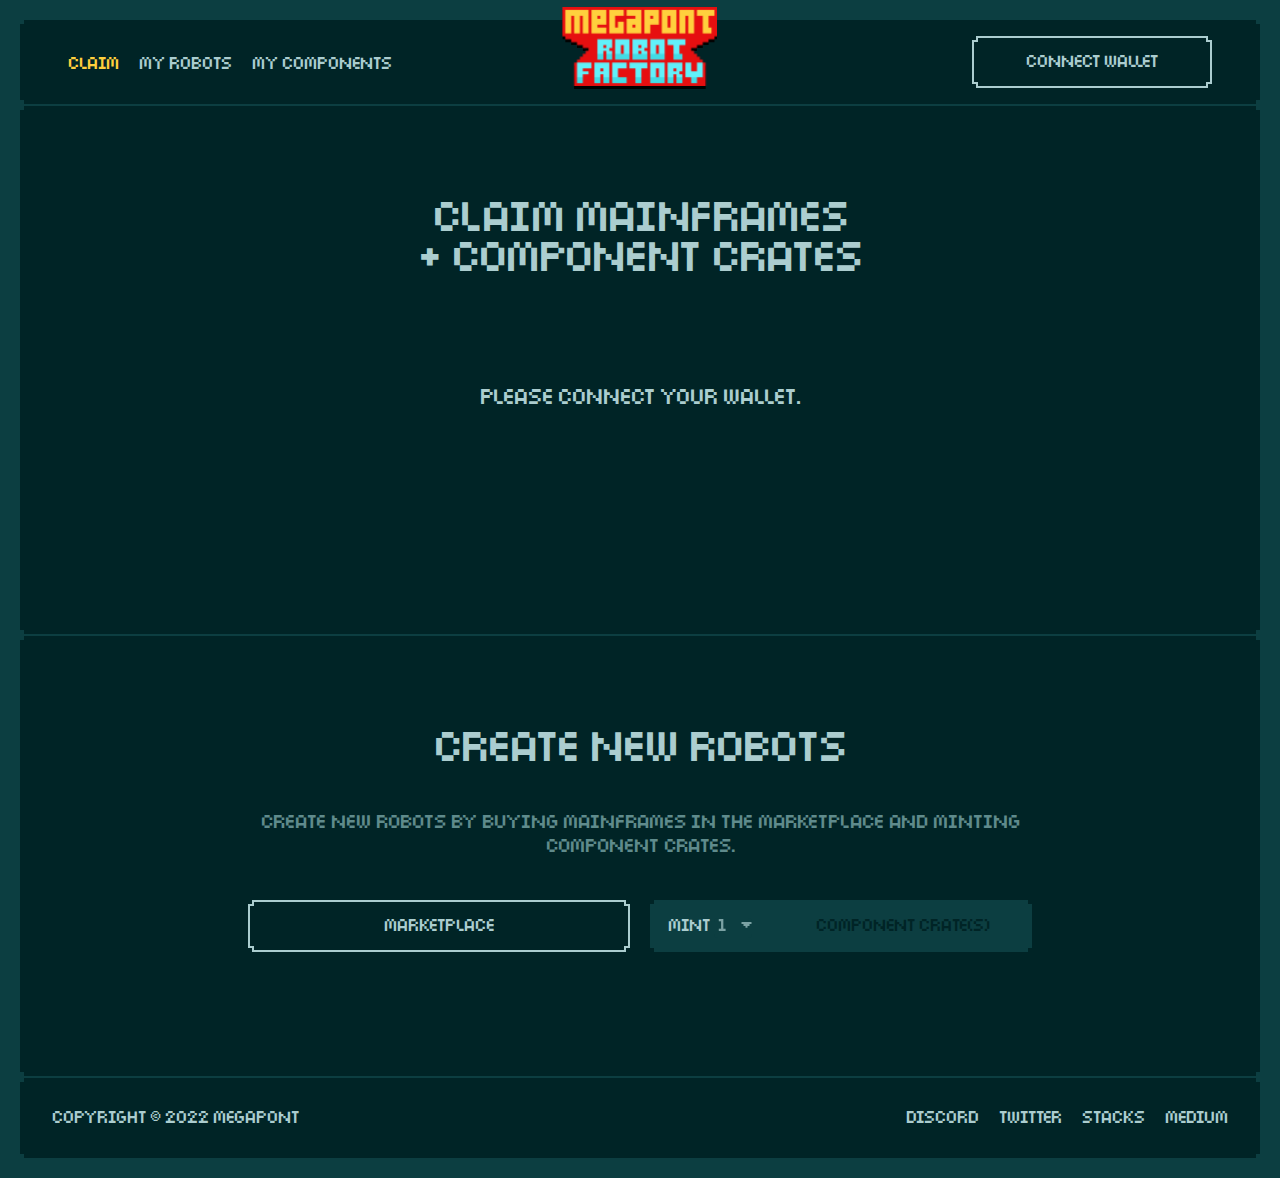
<file: robots.html>
<!DOCTYPE html><html><head><meta name="viewport" content="width=device-width"/><meta charSet="utf-8"/><title>Megapont Robot Factory</title><link rel="apple-touch-icon" sizes="180x180" href="apple-touch-icon.png"/><link rel="icon" type="image/png" sizes="32x32" href="favicon-32x32.png"/><link rel="icon" type="image/png" sizes="16x16" href="favicon-16x16.png"/><link rel="manifest" href="site.webmanifest"/><style>
        body {
            background-color: #0C3E41;
            padding-bottom: 20px;
        }
    </style><meta name="next-head-count" content="8"/><link rel="preload" href="_next/static/css/8c0892832ba4e130.css" as="style"/><link rel="stylesheet" href="_next/static/css/8c0892832ba4e130.css" data-n-g=""/><noscript data-n-css=""></noscript><script defer="" nomodule="" src="_next/static/chunks/polyfills-a40ef1678bae11e696dba45124eadd70.js"></script><script src="_next/static/chunks/webpack-4f00f2f934ee499e.js" defer=""></script><script src="_next/static/chunks/framework-dc33c0b5493501f0.js" defer=""></script><script src="_next/static/chunks/main-b3286f434da5a8e8.js" defer=""></script><script src="_next/static/chunks/pages/_app-29eb657721fb2e09.js" defer=""></script><script src="_next/static/chunks/261-6b65304eb52ca4fc.js" defer=""></script><script src="_next/static/chunks/898-8fba1dbfb36807d2.js" defer=""></script><script src="_next/static/chunks/868-4de444a79b96852f.js" defer=""></script><script src="_next/static/chunks/245-4952665ca228675b.js" defer=""></script><script src="_next/static/chunks/745-3816e352fa7ea5c5.js" defer=""></script><script src="_next/static/chunks/626-c9a81dd32cb65990.js" defer=""></script><script src="_next/static/chunks/807-6cbb3654e262f49b.js" defer=""></script><script src="_next/static/chunks/pages/robots-cdd1b8054e2cf38f.js" defer=""></script><script src="_next/static/lkI_PPjjH2lmc8yOQFMno/_buildManifest.js" defer=""></script><script src="_next/static/lkI_PPjjH2lmc8yOQFMno/_ssgManifest.js" defer=""></script><script src="_next/static/lkI_PPjjH2lmc8yOQFMno/_middlewareManifest.js" defer=""></script></head><body><div id="__next"><div class="bg-robots-stellar-explorer mt-5 ml-5 mr-5 relative font-brokenconsole-reg font-normal"><div class="absolute w-1 h-1 top-0 left-0 bg-robots-ghostlands-coal"></div><div class="absolute w-1 h-1 top-0 right-0 bg-robots-ghostlands-coal"></div><div class="absolute w-1 h-1 bottom-0 left-0 bg-robots-ghostlands-coal"></div><div class="absolute w-1 h-1 bottom-0 right-0 bg-robots-ghostlands-coal"></div><div class="flex"><div class="flex gap-5 w-2/3 pt-9 pl-12"><a class="transition duration-500 text-robots-lamplight text-sm" href="robots.html">CLAIM</a><a class="transition duration-500 text-robots-baroque-chalk hover:text-white text-sm" href="robots/my_robots.html">MY ROBOTS</a><a class="transition duration-500 text-robots-baroque-chalk hover:text-white text-sm" href="robots/components.html">MY COMPONENTS</a></div><div class="w-full text-robots-baroque-chalk"><div class="w-[240px] float-right mr-12 py-4"><div class="text-center relative text-sm undefined"><div class="absolute w-1 h-1 top-0 left-0 bg-robots-stellar-explorer z-10"></div><div class="absolute w-1 h-1 top-0 right-0 bg-robots-stellar-explorer z-10"></div><div class="absolute w-1 h-1 bottom-0 left-0 bg-robots-stellar-explorer z-10"></div><div class="absolute w-1 h-1 bottom-0 right-0 bg-robots-stellar-explorer z-10"></div><button class="transition duration-500 p-4 pb-3 w-full border-2 relative border-robots-baroque-chalk hover:border-white hover:text-white"><div class="absolute w-1 h-1 top-0 left-0 bg-robots-baroque-chalk"></div><div class="absolute w-1 h-1 top-0 right-0 bg-robots-baroque-chalk"></div><div class="absolute w-1 h-1 bottom-0 left-0 bg-robots-baroque-chalk"></div><div class="absolute w-1 h-1 bottom-0 right-0 bg-robots-baroque-chalk"></div>CONNECT WALLET</button></div></div></div></div><img src="images/robots/logo.svg" class="h-[82px] absolute cursor-pointer top-7 left-1/2 transform -translate-x-1/2 -translate-y-1/2"/></div><div class="bg-robots-stellar-explorer mt-[2px] ml-5 mr-5 relative font-brokenconsole-reg text-robots-baroque-chalk font-normal p-8 pt-0 pb-7"><div class="container mx-auto"><div class="absolute w-1 h-1 top-0 left-0 bg-robots-ghostlands-coal"></div><div class="absolute w-1 h-1 top-0 right-0 bg-robots-ghostlands-coal"></div><div class="absolute w-1 h-1 bottom-0 left-0 bg-robots-ghostlands-coal"></div><div class="absolute w-1 h-1 bottom-0 right-0 bg-robots-ghostlands-coal"></div><h1 class="text-4xl text-center pt-24 pb-16">CLAIM MAINFRAMES<br/>+ COMPONENT CRATES</h1><p class="text-center mt-10 text-lg">Please connect your wallet.</p><div class="grid grid-cols-2 md:grid-cols-3 xl:grid-cols-4 gap-5 mb-32 mt-16"></div></div></div><div class="bg-robots-stellar-explorer mt-[2px] ml-5 mr-5 relative font-brokenconsole-reg text-robots-baroque-chalk font-normal p-8 pt-0 pb-7"><div class="container mx-auto"><div class="absolute w-1 h-1 top-0 left-0 bg-robots-ghostlands-coal"></div><div class="absolute w-1 h-1 top-0 right-0 bg-robots-ghostlands-coal"></div><div class="absolute w-1 h-1 bottom-0 left-0 bg-robots-ghostlands-coal"></div><div class="absolute w-1 h-1 bottom-0 right-0 bg-robots-ghostlands-coal"></div><div class="w-4/6 mx-auto"><h1 class="text-4xl text-center pt-24">CREATE NEW ROBOTS</h1><p class="text-center mt-10 text-robots-text-light">Create new robots by buying mainframes in the marketplace and minting component crates.</p><div class="grid grid-cols-2 gap-5 mt-10 mb-24"><div class="text-center relative text-sm undefined"><div class="absolute w-1 h-1 top-0 left-0 bg-robots-stellar-explorer z-10"></div><div class="absolute w-1 h-1 top-0 right-0 bg-robots-stellar-explorer z-10"></div><div class="absolute w-1 h-1 bottom-0 left-0 bg-robots-stellar-explorer z-10"></div><div class="absolute w-1 h-1 bottom-0 right-0 bg-robots-stellar-explorer z-10"></div><button class="transition duration-500 p-4 pb-3 w-full border-2 relative border-robots-baroque-chalk hover:border-white hover:text-white"><div class="absolute w-1 h-1 top-0 left-0 bg-robots-baroque-chalk"></div><div class="absolute w-1 h-1 top-0 right-0 bg-robots-baroque-chalk"></div><div class="absolute w-1 h-1 bottom-0 left-0 bg-robots-baroque-chalk"></div><div class="absolute w-1 h-1 bottom-0 right-0 bg-robots-baroque-chalk"></div>MARKETPLACE</button></div><div class="min-w-[340px] max-w-full flex"><div class="text-center relative text-sm bg-robots-ghostlands-coal"><div class="absolute w-1 h-1 top-0 left-0 bg-robots-stellar-explorer z-10"></div><div class="absolute w-1 h-1 bottom-0 left-0 bg-robots-stellar-explorer z-10"></div><button class="p-4 pb-3 w-full border-2 relative border-robots-ghostlands-coal text-baroque-chalk"><div class="absolute w-1 h-1 top-0 left-0 bg-robots-ghostlands-coal"></div><div class="absolute w-1 h-1 bottom-0 left-0 bg-robots-ghostlands-coal"></div>MINT<select disabled="" class="bg-robots-ghostlands-coal duration-500 outlin-none text-baroque-chalk rounded px-1 mx-1 hide-arrow-dark w-[38px]"><option value="1">1</option><option value="2">2</option><option value="3">3</option><option value="4">4</option><option value="5">5</option><option value="6">6</option><option value="7">7</option><option value="8">8</option><option value="9">9</option><option value="10">10</option></select></button></div><div class="flex-grow group transition duration-500 text-center relative text-sm bg-robots-ghostlands-coal "><div class="absolute w-1 h-1 top-0 right-0 bg-robots-stellar-explorer z-10"></div><div class="absolute w-1 h-1 bottom-0 right-0 bg-robots-stellar-explorer z-10"></div><button class="transition duration-500 cursor-default p-4 pb-3 w-full border-2 relative border-robots-ghostlands-coal  text-robots-stellar-explorer"><div class="absolute w-1 h-1 top-0 right-0 bg-robots-ghostlands-coal"></div><div class="absolute w-1 h-1 bottom-0 right-0 bg-robots-ghostlands-coal"></div>COMPONENT CRATE(S)</button></div></div></div></div></div></div><div class="bg-robots-stellar-explorer mt-[2px] ml-5 mr-5 relative font-brokenconsole-reg text-robots-baroque-chalk font-normal p-8 pb-7 text-sm"><div class="absolute w-1 h-1 top-0 left-0 bg-robots-ghostlands-coal"></div><div class="absolute w-1 h-1 top-0 right-0 bg-robots-ghostlands-coal"></div><div class="absolute w-1 h-1 bottom-0 left-0 bg-robots-ghostlands-coal"></div><div class="absolute w-1 h-1 bottom-0 right-0 bg-robots-ghostlands-coal"></div><p class="inline-block">Copyright © 2022 Megapont</p><div class="flex gap-5 float-right "><a class="hover:text-white" href="https://discord.com/invite/p2QFXxwbDe" target="_blank">DISCORD</a><a class="hover:text-white" href="https://twitter.com/MegapontNFT" target="_blank">TWITTER</a><a class="hover:text-white" href="https://www.stacks.co/" target="_blank">STACKS</a><a class="hover:text-white" href="https://medium.com/megapont" target="_blank">MEDIUM</a></div></div><div class="fixed top-0 bottom-0 left-0 right-0 bg-robots-stellar-explorer bg-opacity-75 font-brokenconsole-reg text-robots-baroque-chalk z-20 hidden"><div class="container mx-auto"><div class="mx-auto w-9/12 xl:w-6/12 mt-28 bg-robots-stellar-explorer opacity-100 relative"><img src="images/robots/close.svg" class="absolute cursor-pointer right-5 z-30 top-5"/><div class="absolute w-1 h-1 top-0 left-0 bg-robots-stellar-explorer z-10"></div><div class="absolute w-1 h-1 top-0 right-0 bg-robots-stellar-explorer z-10"></div><div class="absolute w-1 h-1 bottom-0 left-0 bg-robots-stellar-explorer z-10"></div><div class="absolute w-1 h-1 bottom-0 right-0 bg-robots-stellar-explorer z-10"></div><div class="border-2 p-10 pt-0 relative border-robots-baroque-chalk"><div class="absolute w-1 h-1 top-0 left-0 bg-robots-baroque-chalk"></div><div class="absolute w-1 h-1 top-0 right-0 bg-robots-baroque-chalk"></div><div class="absolute w-1 h-1 bottom-0 left-0 bg-robots-baroque-chalk"></div><div class="absolute w-1 h-1 bottom-0 right-0 bg-robots-baroque-chalk"></div><h1 class="text-3xl text-center pt-[60px]">CLAIM PENDING</h1><p class="text-center mt-12 text-robots-text-light text-sm ">Thank you for claiming your Robot + Components, this claim is now pending, you can easily check the status in the explorer.</p><div class="grid grid-cols-2 gap-5 pt-[60px]"><div class="text-center relative text-sm undefined"><div class="absolute w-1 h-1 top-0 left-0 bg-robots-stellar-explorer z-10"></div><div class="absolute w-1 h-1 top-0 right-0 bg-robots-stellar-explorer z-10"></div><div class="absolute w-1 h-1 bottom-0 left-0 bg-robots-stellar-explorer z-10"></div><div class="absolute w-1 h-1 bottom-0 right-0 bg-robots-stellar-explorer z-10"></div><button class="transition duration-500 p-4 pb-3 w-full border-2 relative border-robots-baroque-chalk hover:border-white hover:text-white"><div class="absolute w-1 h-1 top-0 left-0 bg-robots-baroque-chalk"></div><div class="absolute w-1 h-1 top-0 right-0 bg-robots-baroque-chalk"></div><div class="absolute w-1 h-1 bottom-0 left-0 bg-robots-baroque-chalk"></div><div class="absolute w-1 h-1 bottom-0 right-0 bg-robots-baroque-chalk"></div>CLOSE</button></div><div class="transition duration-500 text-center relative text-sm bg-robots-lamplight undefined hover:bg-robots-lamplight-hover"><div class="absolute w-1 h-1 top-0 left-0 bg-robots-stellar-explorer z-10"></div><div class="absolute w-1 h-1 top-0 right-0 bg-robots-stellar-explorer z-10"></div><div class="absolute w-1 h-1 bottom-0 left-0 bg-robots-stellar-explorer z-10"></div><div class="absolute w-1 h-1 bottom-0 right-0 bg-robots-stellar-explorer z-10"></div><button class="transition duration-500  p-4 pb-3 w-full border-2 relative border-robots-lamplight hover:bg-robots-lamplight-hover text-robots-stellar-explorer"><div class="absolute w-1 h-1 top-0 left-0 bg-robots-lamplight"></div><div class="absolute w-1 h-1 top-0 right-0 bg-robots-lamplight"></div><div class="absolute w-1 h-1 bottom-0 left-0 bg-robots-lamplight"></div><div class="absolute w-1 h-1 bottom-0 right-0 bg-robots-lamplight"></div>VIEW IN EXPLORER</button></div></div></div></div></div></div><div class="fixed top-0 bottom-0 left-0 right-0 bg-robots-stellar-explorer bg-opacity-75 font-brokenconsole-reg text-robots-baroque-chalk z-20 hidden"><div class="container mx-auto"><div class="mx-auto w-9/12 xl:w-6/12 mt-28 bg-robots-stellar-explorer opacity-100 relative"><img src="images/robots/close.svg" class="absolute cursor-pointer right-5 z-30 top-5"/><div class="absolute w-1 h-1 top-0 left-0 bg-robots-stellar-explorer z-10"></div><div class="absolute w-1 h-1 top-0 right-0 bg-robots-stellar-explorer z-10"></div><div class="absolute w-1 h-1 bottom-0 left-0 bg-robots-stellar-explorer z-10"></div><div class="absolute w-1 h-1 bottom-0 right-0 bg-robots-stellar-explorer z-10"></div><div class="border-2 p-10 pt-0 relative border-robots-baroque-chalk"><div class="absolute w-1 h-1 top-0 left-0 bg-robots-baroque-chalk"></div><div class="absolute w-1 h-1 top-0 right-0 bg-robots-baroque-chalk"></div><div class="absolute w-1 h-1 bottom-0 left-0 bg-robots-baroque-chalk"></div><div class="absolute w-1 h-1 bottom-0 right-0 bg-robots-baroque-chalk"></div><h1 class="text-3xl text-center pt-[60px]">TRANSACTION PENDING</h1><p class="text-center mt-12 text-robots-text-light text-sm ">Your transaction is in progress, you can easily check the status in the explorer.</p><div class="grid grid-cols-2 gap-5 pt-[60px]"><div class="text-center relative text-sm undefined"><div class="absolute w-1 h-1 top-0 left-0 bg-robots-stellar-explorer z-10"></div><div class="absolute w-1 h-1 top-0 right-0 bg-robots-stellar-explorer z-10"></div><div class="absolute w-1 h-1 bottom-0 left-0 bg-robots-stellar-explorer z-10"></div><div class="absolute w-1 h-1 bottom-0 right-0 bg-robots-stellar-explorer z-10"></div><button class="transition duration-500 p-4 pb-3 w-full border-2 relative border-robots-baroque-chalk hover:border-white hover:text-white"><div class="absolute w-1 h-1 top-0 left-0 bg-robots-baroque-chalk"></div><div class="absolute w-1 h-1 top-0 right-0 bg-robots-baroque-chalk"></div><div class="absolute w-1 h-1 bottom-0 left-0 bg-robots-baroque-chalk"></div><div class="absolute w-1 h-1 bottom-0 right-0 bg-robots-baroque-chalk"></div>CLOSE</button></div><div class="transition duration-500 text-center relative text-sm bg-robots-lamplight undefined hover:bg-robots-lamplight-hover"><div class="absolute w-1 h-1 top-0 left-0 bg-robots-stellar-explorer z-10"></div><div class="absolute w-1 h-1 top-0 right-0 bg-robots-stellar-explorer z-10"></div><div class="absolute w-1 h-1 bottom-0 left-0 bg-robots-stellar-explorer z-10"></div><div class="absolute w-1 h-1 bottom-0 right-0 bg-robots-stellar-explorer z-10"></div><button class="transition duration-500  p-4 pb-3 w-full border-2 relative border-robots-lamplight hover:bg-robots-lamplight-hover text-robots-stellar-explorer"><div class="absolute w-1 h-1 top-0 left-0 bg-robots-lamplight"></div><div class="absolute w-1 h-1 top-0 right-0 bg-robots-lamplight"></div><div class="absolute w-1 h-1 bottom-0 left-0 bg-robots-lamplight"></div><div class="absolute w-1 h-1 bottom-0 right-0 bg-robots-lamplight"></div>VIEW IN EXPLORER</button></div></div></div></div></div></div></div><script id="__NEXT_DATA__" type="application/json">{"props":{"pageProps":{}},"page":"/robots","query":{},"buildId":"lkI_PPjjH2lmc8yOQFMno","nextExport":true,"autoExport":true,"isFallback":false,"scriptLoader":[]}</script></body></html>
</file>
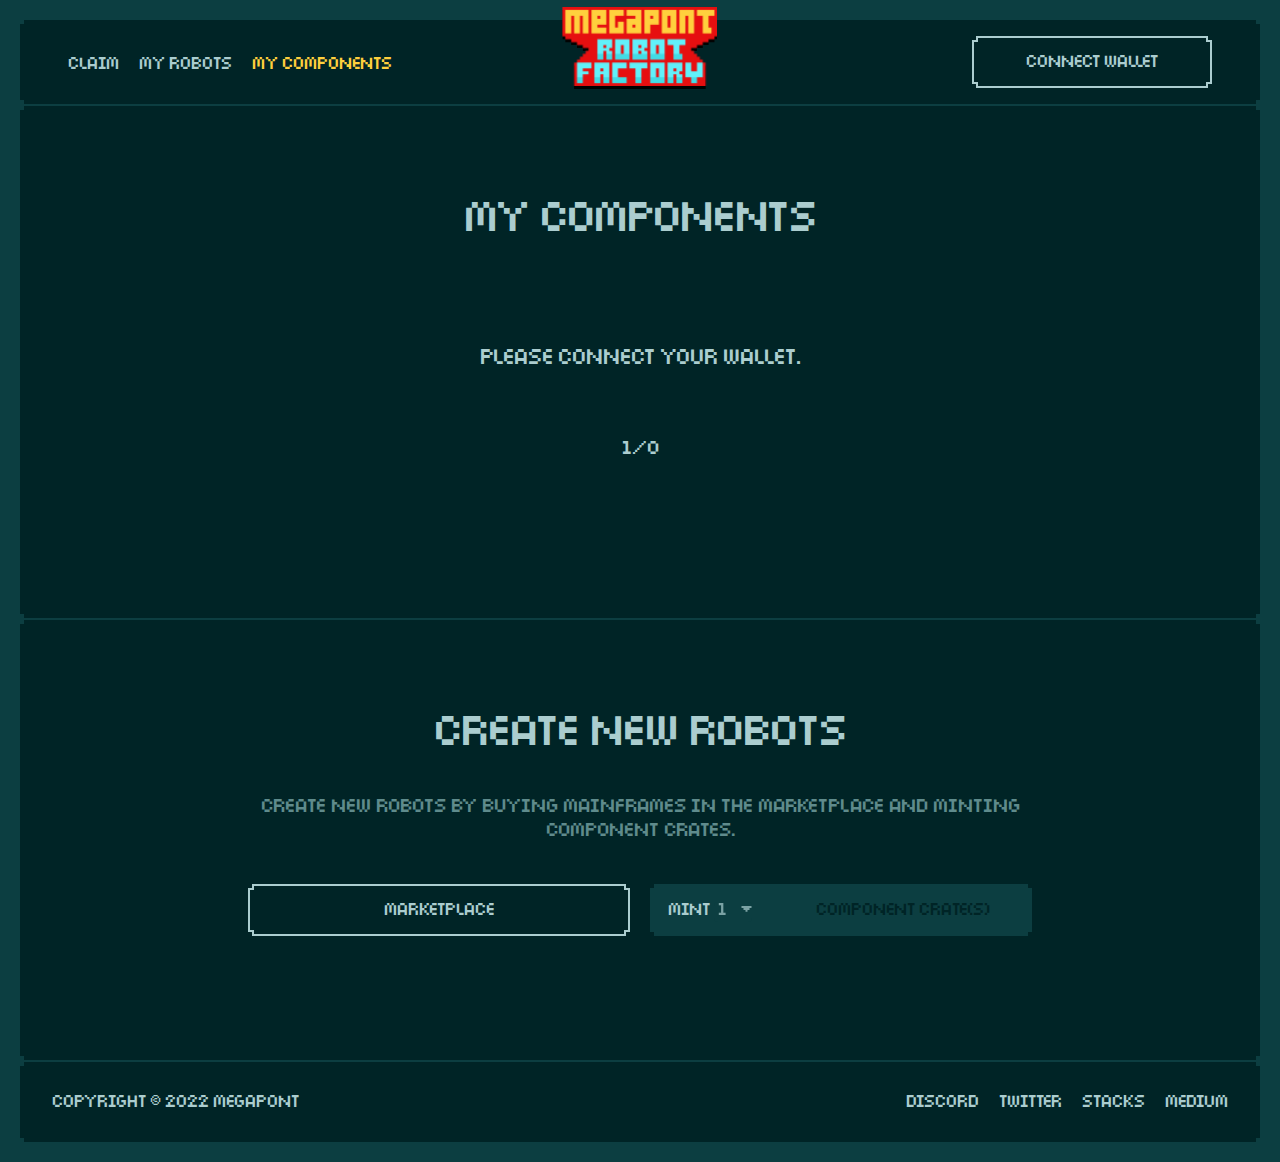
<file: robots/components.html>
<!DOCTYPE html><html><head><meta name="viewport" content="width=device-width"/><meta charSet="utf-8"/><title>Megapont Robot Factory</title><link rel="apple-touch-icon" sizes="180x180" href="../apple-touch-icon.png"/><link rel="icon" type="image/png" sizes="32x32" href="../favicon-32x32.png"/><link rel="icon" type="image/png" sizes="16x16" href="../favicon-16x16.png"/><link rel="manifest" href="../site.webmanifest"/><style>
        body {
            background-color: #0C3E41;
            padding-bottom: 20px;
        }
    </style><meta name="next-head-count" content="8"/><link rel="preload" href="../_next/static/css/8c0892832ba4e130.css" as="style"/><link rel="stylesheet" href="../_next/static/css/8c0892832ba4e130.css" data-n-g=""/><noscript data-n-css=""></noscript><script defer="" nomodule="" src="../_next/static/chunks/polyfills-a40ef1678bae11e696dba45124eadd70.js"></script><script src="../_next/static/chunks/webpack-4f00f2f934ee499e.js" defer=""></script><script src="../_next/static/chunks/framework-dc33c0b5493501f0.js" defer=""></script><script src="../_next/static/chunks/main-b3286f434da5a8e8.js" defer=""></script><script src="../_next/static/chunks/pages/_app-29eb657721fb2e09.js" defer=""></script><script src="../_next/static/chunks/261-6b65304eb52ca4fc.js" defer=""></script><script src="../_next/static/chunks/898-8fba1dbfb36807d2.js" defer=""></script><script src="../_next/static/chunks/868-4de444a79b96852f.js" defer=""></script><script src="../_next/static/chunks/245-4952665ca228675b.js" defer=""></script><script src="../_next/static/chunks/745-3816e352fa7ea5c5.js" defer=""></script><script src="../_next/static/chunks/626-c9a81dd32cb65990.js" defer=""></script><script src="../_next/static/chunks/807-6cbb3654e262f49b.js" defer=""></script><script src="../_next/static/chunks/pages/robots/components-7f05607c41c3b170.js" defer=""></script><script src="../_next/static/lkI_PPjjH2lmc8yOQFMno/_buildManifest.js" defer=""></script><script src="../_next/static/lkI_PPjjH2lmc8yOQFMno/_ssgManifest.js" defer=""></script><script src="../_next/static/lkI_PPjjH2lmc8yOQFMno/_middlewareManifest.js" defer=""></script></head><body><div id="__next"><div class="bg-robots-stellar-explorer mt-5 ml-5 mr-5 relative font-brokenconsole-reg font-normal"><div class="absolute w-1 h-1 top-0 left-0 bg-robots-ghostlands-coal"></div><div class="absolute w-1 h-1 top-0 right-0 bg-robots-ghostlands-coal"></div><div class="absolute w-1 h-1 bottom-0 left-0 bg-robots-ghostlands-coal"></div><div class="absolute w-1 h-1 bottom-0 right-0 bg-robots-ghostlands-coal"></div><div class="flex"><div class="flex gap-5 w-2/3 pt-9 pl-12"><a class="transition duration-500 text-robots-baroque-chalk hover:text-white text-sm" href="../robots.html">CLAIM</a><a class="transition duration-500 text-robots-baroque-chalk hover:text-white text-sm" href="my_robots.html">MY ROBOTS</a><a class="transition duration-500 text-robots-lamplight text-sm" href="components.html">MY COMPONENTS</a></div><div class="w-full text-robots-baroque-chalk"><div class="w-[240px] float-right mr-12 py-4"><div class="text-center relative text-sm undefined"><div class="absolute w-1 h-1 top-0 left-0 bg-robots-stellar-explorer z-10"></div><div class="absolute w-1 h-1 top-0 right-0 bg-robots-stellar-explorer z-10"></div><div class="absolute w-1 h-1 bottom-0 left-0 bg-robots-stellar-explorer z-10"></div><div class="absolute w-1 h-1 bottom-0 right-0 bg-robots-stellar-explorer z-10"></div><button class="transition duration-500 p-4 pb-3 w-full border-2 relative border-robots-baroque-chalk hover:border-white hover:text-white"><div class="absolute w-1 h-1 top-0 left-0 bg-robots-baroque-chalk"></div><div class="absolute w-1 h-1 top-0 right-0 bg-robots-baroque-chalk"></div><div class="absolute w-1 h-1 bottom-0 left-0 bg-robots-baroque-chalk"></div><div class="absolute w-1 h-1 bottom-0 right-0 bg-robots-baroque-chalk"></div>CONNECT WALLET</button></div></div></div></div><img src="../images/robots/logo.svg" class="h-[82px] absolute cursor-pointer top-7 left-1/2 transform -translate-x-1/2 -translate-y-1/2"/></div><div class="bg-robots-stellar-explorer mt-[2px] ml-5 mr-5 relative font-brokenconsole-reg text-robots-baroque-chalk font-normal p-8 pt-0 pb-7"><div class="container mx-auto"><div class="absolute w-1 h-1 top-0 left-0 bg-robots-ghostlands-coal"></div><div class="absolute w-1 h-1 top-0 right-0 bg-robots-ghostlands-coal"></div><div class="absolute w-1 h-1 bottom-0 left-0 bg-robots-ghostlands-coal"></div><div class="absolute w-1 h-1 bottom-0 right-0 bg-robots-ghostlands-coal"></div><h1 class="text-4xl text-center pt-24 pb-16">MY COMPONENTS</h1><p class="text-center mt-10 text-lg">Please connect your wallet.</p><div class="grid grid-cols-4 gap-5 gap-y-16 mb-16"></div><div class="grid grid-cols-4 mb-32"><div></div><div class="text-center col-span-2"><p>/<!-- -->1</p></div><div><div class="text-center relative text-sm undefined"><div class="absolute w-1 h-1 top-0 left-0 bg-robots-stellar-explorer z-10"></div><div class="absolute w-1 h-1 top-0 right-0 bg-robots-stellar-explorer z-10"></div><div class="absolute w-1 h-1 bottom-0 left-0 bg-robots-stellar-explorer z-10"></div><div class="absolute w-1 h-1 bottom-0 right-0 bg-robots-stellar-explorer z-10"></div><button class="transition duration-500 p-4 pb-3 w-full border-2 relative border-robots-baroque-chalk hover:border-white hover:text-white"><div class="absolute w-1 h-1 top-0 left-0 bg-robots-baroque-chalk"></div><div class="absolute w-1 h-1 top-0 right-0 bg-robots-baroque-chalk"></div><div class="absolute w-1 h-1 bottom-0 left-0 bg-robots-baroque-chalk"></div><div class="absolute w-1 h-1 bottom-0 right-0 bg-robots-baroque-chalk"></div>NEXT</button></div></div></div></div></div><div class="bg-robots-stellar-explorer mt-[2px] ml-5 mr-5 relative font-brokenconsole-reg text-robots-baroque-chalk font-normal p-8 pt-0 pb-7"><div class="container mx-auto"><div class="absolute w-1 h-1 top-0 left-0 bg-robots-ghostlands-coal"></div><div class="absolute w-1 h-1 top-0 right-0 bg-robots-ghostlands-coal"></div><div class="absolute w-1 h-1 bottom-0 left-0 bg-robots-ghostlands-coal"></div><div class="absolute w-1 h-1 bottom-0 right-0 bg-robots-ghostlands-coal"></div><div class="w-4/6 mx-auto"><h1 class="text-4xl text-center pt-24">CREATE NEW ROBOTS</h1><p class="text-center mt-10 text-robots-text-light">Create new robots by buying mainframes in the marketplace and minting component crates.</p><div class="grid grid-cols-2 gap-5 mt-10 mb-24"><div class="text-center relative text-sm undefined"><div class="absolute w-1 h-1 top-0 left-0 bg-robots-stellar-explorer z-10"></div><div class="absolute w-1 h-1 top-0 right-0 bg-robots-stellar-explorer z-10"></div><div class="absolute w-1 h-1 bottom-0 left-0 bg-robots-stellar-explorer z-10"></div><div class="absolute w-1 h-1 bottom-0 right-0 bg-robots-stellar-explorer z-10"></div><button class="transition duration-500 p-4 pb-3 w-full border-2 relative border-robots-baroque-chalk hover:border-white hover:text-white"><div class="absolute w-1 h-1 top-0 left-0 bg-robots-baroque-chalk"></div><div class="absolute w-1 h-1 top-0 right-0 bg-robots-baroque-chalk"></div><div class="absolute w-1 h-1 bottom-0 left-0 bg-robots-baroque-chalk"></div><div class="absolute w-1 h-1 bottom-0 right-0 bg-robots-baroque-chalk"></div>MARKETPLACE</button></div><div class="min-w-[340px] max-w-full flex"><div class="text-center relative text-sm bg-robots-ghostlands-coal"><div class="absolute w-1 h-1 top-0 left-0 bg-robots-stellar-explorer z-10"></div><div class="absolute w-1 h-1 bottom-0 left-0 bg-robots-stellar-explorer z-10"></div><button class="p-4 pb-3 w-full border-2 relative border-robots-ghostlands-coal text-baroque-chalk"><div class="absolute w-1 h-1 top-0 left-0 bg-robots-ghostlands-coal"></div><div class="absolute w-1 h-1 bottom-0 left-0 bg-robots-ghostlands-coal"></div>MINT<select disabled="" class="bg-robots-ghostlands-coal duration-500 outlin-none text-baroque-chalk rounded px-1 mx-1 hide-arrow-dark w-[38px]"><option value="1">1</option><option value="2">2</option><option value="3">3</option><option value="4">4</option><option value="5">5</option><option value="6">6</option><option value="7">7</option><option value="8">8</option><option value="9">9</option><option value="10">10</option></select></button></div><div class="flex-grow group transition duration-500 text-center relative text-sm bg-robots-ghostlands-coal "><div class="absolute w-1 h-1 top-0 right-0 bg-robots-stellar-explorer z-10"></div><div class="absolute w-1 h-1 bottom-0 right-0 bg-robots-stellar-explorer z-10"></div><button class="transition duration-500 cursor-default p-4 pb-3 w-full border-2 relative border-robots-ghostlands-coal  text-robots-stellar-explorer"><div class="absolute w-1 h-1 top-0 right-0 bg-robots-ghostlands-coal"></div><div class="absolute w-1 h-1 bottom-0 right-0 bg-robots-ghostlands-coal"></div>COMPONENT CRATE(S)</button></div></div></div></div></div></div><div class="bg-robots-stellar-explorer mt-[2px] ml-5 mr-5 relative font-brokenconsole-reg text-robots-baroque-chalk font-normal p-8 pb-7 text-sm"><div class="absolute w-1 h-1 top-0 left-0 bg-robots-ghostlands-coal"></div><div class="absolute w-1 h-1 top-0 right-0 bg-robots-ghostlands-coal"></div><div class="absolute w-1 h-1 bottom-0 left-0 bg-robots-ghostlands-coal"></div><div class="absolute w-1 h-1 bottom-0 right-0 bg-robots-ghostlands-coal"></div><p class="inline-block">Copyright © 2022 Megapont</p><div class="flex gap-5 float-right "><a class="hover:text-white" href="https://discord.com/invite/p2QFXxwbDe" target="_blank">DISCORD</a><a class="hover:text-white" href="https://twitter.com/MegapontNFT" target="_blank">TWITTER</a><a class="hover:text-white" href="https://www.stacks.co/" target="_blank">STACKS</a><a class="hover:text-white" href="https://medium.com/megapont" target="_blank">MEDIUM</a></div></div><div class="fixed top-0 bottom-0 left-0 right-0 bg-robots-stellar-explorer bg-opacity-75 font-brokenconsole-reg text-robots-baroque-chalk z-40 hidden"><div class="container mx-auto"><div class="mx-auto w-5/12 mt-28 bg-robots-stellar-explorer opacity-100 relative"><img src="../images/robots/close.svg" class="absolute cursor-pointer right-5 z-30 top-5"/><div class="absolute w-1 h-1 top-0 left-0 bg-robots-stellar-explorer z-10"></div><div class="absolute w-1 h-1 top-0 right-0 bg-robots-stellar-explorer z-10"></div><div class="absolute w-1 h-1 bottom-0 left-0 bg-robots-stellar-explorer z-10"></div><div class="absolute w-1 h-1 bottom-0 right-0 bg-robots-stellar-explorer z-10"></div><div class="border-2 p-10 pt-0 relative border-robots-baroque-chalk"><div class="absolute w-1 h-1 top-0 left-0 bg-robots-baroque-chalk"></div><div class="absolute w-1 h-1 top-0 right-0 bg-robots-baroque-chalk"></div><div class="absolute w-1 h-1 bottom-0 left-0 bg-robots-baroque-chalk"></div><div class="absolute w-1 h-1 bottom-0 right-0 bg-robots-baroque-chalk"></div><h1 class="text-3xl text-center pt-[60px]">list<!-- --> YOUR <!-- -->component</h1><p class="text-center mt-12 text-robots-text-light text-sm ">Enter the amount of STX you want to <!-- -->list<!-- --> your<!-- --> <!-- -->component<!-- --> for:</p><div class="relative mt-4"><span class="absolute right-5 top-4 text-robots-ghostlands-coal">STX</span><div class="absolute w-1 h-1 top-0 left-0 bg-robots-stellar-explorer z-10"></div><div class="absolute w-1 h-1 top-0 right-0 bg-robots-stellar-explorer z-10"></div><div class="absolute w-1 h-1 bottom-0 left-0 bg-robots-stellar-explorer z-10"></div><div class="absolute w-1 h-1 bottom-0 right-0 bg-robots-stellar-explorer z-10"></div><input type="text" class="w-full p-3 pt-4 text-robots-ghostlands-coal" placeholder="E.G. 1000" value=""/><p class="pt-5 font-ibm-plex-mono text-sm">You get<!-- --> <!-- -->0.00<!-- --> <!-- -->STX. Buyer will pay<!-- --> <!-- -->0.00<!-- --> <!-- -->STX.</p></div><div class="grid grid-cols-2 gap-5 pt-[60px]"><div class="text-center relative text-sm undefined"><div class="absolute w-1 h-1 top-0 left-0 bg-robots-stellar-explorer z-10"></div><div class="absolute w-1 h-1 top-0 right-0 bg-robots-stellar-explorer z-10"></div><div class="absolute w-1 h-1 bottom-0 left-0 bg-robots-stellar-explorer z-10"></div><div class="absolute w-1 h-1 bottom-0 right-0 bg-robots-stellar-explorer z-10"></div><button class="transition duration-500 p-4 pb-3 w-full border-2 relative border-robots-baroque-chalk hover:border-white hover:text-white"><div class="absolute w-1 h-1 top-0 left-0 bg-robots-baroque-chalk"></div><div class="absolute w-1 h-1 top-0 right-0 bg-robots-baroque-chalk"></div><div class="absolute w-1 h-1 bottom-0 left-0 bg-robots-baroque-chalk"></div><div class="absolute w-1 h-1 bottom-0 right-0 bg-robots-baroque-chalk"></div>CANCEL</button></div><div class="transition duration-500 text-center relative text-sm bg-robots-ghostlands-coal undefined "><div class="absolute w-1 h-1 top-0 left-0 bg-robots-stellar-explorer z-10"></div><div class="absolute w-1 h-1 top-0 right-0 bg-robots-stellar-explorer z-10"></div><div class="absolute w-1 h-1 bottom-0 left-0 bg-robots-stellar-explorer z-10"></div><div class="absolute w-1 h-1 bottom-0 right-0 bg-robots-stellar-explorer z-10"></div><button class="transition duration-500 cursor-default p-4 pb-3 w-full border-2 relative border-robots-ghostlands-coal  text-robots-stellar-explorer"><div class="absolute w-1 h-1 top-0 left-0 bg-robots-ghostlands-coal"></div><div class="absolute w-1 h-1 top-0 right-0 bg-robots-ghostlands-coal"></div><div class="absolute w-1 h-1 bottom-0 left-0 bg-robots-ghostlands-coal"></div><div class="absolute w-1 h-1 bottom-0 right-0 bg-robots-ghostlands-coal"></div>list component</button></div></div></div></div></div></div><div class="fixed top-0 bottom-0 left-0 right-0 bg-robots-stellar-explorer bg-opacity-75 font-brokenconsole-reg text-robots-baroque-chalk z-20 hidden"><div class="container mx-auto"><div class="mx-auto w-9/12 xl:w-6/12 mt-28 bg-robots-stellar-explorer opacity-100 relative"><img src="../images/robots/close.svg" class="absolute cursor-pointer right-5 z-30 top-5"/><div class="absolute w-1 h-1 top-0 left-0 bg-robots-stellar-explorer z-10"></div><div class="absolute w-1 h-1 top-0 right-0 bg-robots-stellar-explorer z-10"></div><div class="absolute w-1 h-1 bottom-0 left-0 bg-robots-stellar-explorer z-10"></div><div class="absolute w-1 h-1 bottom-0 right-0 bg-robots-stellar-explorer z-10"></div><div class="border-2 p-10 pt-0 relative border-robots-baroque-chalk"><div class="absolute w-1 h-1 top-0 left-0 bg-robots-baroque-chalk"></div><div class="absolute w-1 h-1 top-0 right-0 bg-robots-baroque-chalk"></div><div class="absolute w-1 h-1 bottom-0 left-0 bg-robots-baroque-chalk"></div><div class="absolute w-1 h-1 bottom-0 right-0 bg-robots-baroque-chalk"></div><h1 class="text-3xl text-center pt-[60px]">TRANSACTION PENDING</h1><p class="text-center mt-12 text-robots-text-light text-sm ">Your transaction is in progress, you can easily check the status in the explorer.</p><div class="grid grid-cols-2 gap-5 pt-[60px]"><div class="text-center relative text-sm undefined"><div class="absolute w-1 h-1 top-0 left-0 bg-robots-stellar-explorer z-10"></div><div class="absolute w-1 h-1 top-0 right-0 bg-robots-stellar-explorer z-10"></div><div class="absolute w-1 h-1 bottom-0 left-0 bg-robots-stellar-explorer z-10"></div><div class="absolute w-1 h-1 bottom-0 right-0 bg-robots-stellar-explorer z-10"></div><button class="transition duration-500 p-4 pb-3 w-full border-2 relative border-robots-baroque-chalk hover:border-white hover:text-white"><div class="absolute w-1 h-1 top-0 left-0 bg-robots-baroque-chalk"></div><div class="absolute w-1 h-1 top-0 right-0 bg-robots-baroque-chalk"></div><div class="absolute w-1 h-1 bottom-0 left-0 bg-robots-baroque-chalk"></div><div class="absolute w-1 h-1 bottom-0 right-0 bg-robots-baroque-chalk"></div>CLOSE</button></div><div class="transition duration-500 text-center relative text-sm bg-robots-lamplight undefined hover:bg-robots-lamplight-hover"><div class="absolute w-1 h-1 top-0 left-0 bg-robots-stellar-explorer z-10"></div><div class="absolute w-1 h-1 top-0 right-0 bg-robots-stellar-explorer z-10"></div><div class="absolute w-1 h-1 bottom-0 left-0 bg-robots-stellar-explorer z-10"></div><div class="absolute w-1 h-1 bottom-0 right-0 bg-robots-stellar-explorer z-10"></div><button class="transition duration-500  p-4 pb-3 w-full border-2 relative border-robots-lamplight hover:bg-robots-lamplight-hover text-robots-stellar-explorer"><div class="absolute w-1 h-1 top-0 left-0 bg-robots-lamplight"></div><div class="absolute w-1 h-1 top-0 right-0 bg-robots-lamplight"></div><div class="absolute w-1 h-1 bottom-0 left-0 bg-robots-lamplight"></div><div class="absolute w-1 h-1 bottom-0 right-0 bg-robots-lamplight"></div>VIEW IN EXPLORER</button></div></div></div></div></div></div></div><script id="__NEXT_DATA__" type="application/json">{"props":{"pageProps":{}},"page":"/robots/components","query":{},"buildId":"lkI_PPjjH2lmc8yOQFMno","nextExport":true,"autoExport":true,"isFallback":false,"scriptLoader":[]}</script></body></html>
</file>
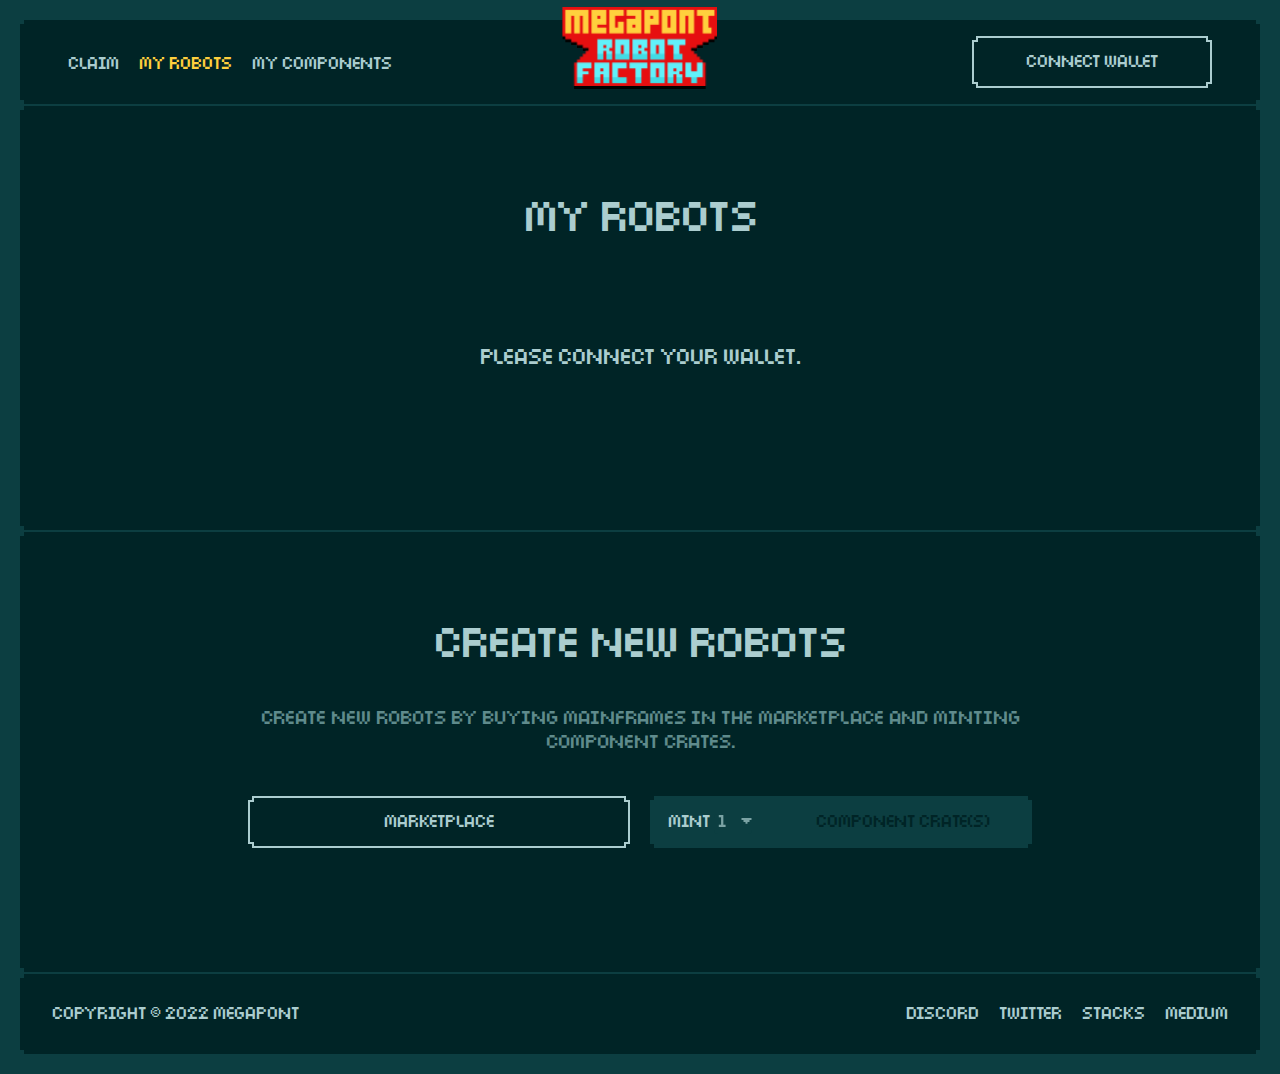
<file: robots/my_robots.html>
<!DOCTYPE html><html><head><meta name="viewport" content="width=device-width"/><meta charSet="utf-8"/><title>Megapont Robot Factory</title><link rel="apple-touch-icon" sizes="180x180" href="../apple-touch-icon.png"/><link rel="icon" type="image/png" sizes="32x32" href="../favicon-32x32.png"/><link rel="icon" type="image/png" sizes="16x16" href="../favicon-16x16.png"/><link rel="manifest" href="../site.webmanifest"/><style>
        body {
            background-color: #0C3E41;
            padding-bottom: 20px;
        }
    </style><meta name="next-head-count" content="8"/><link rel="preload" href="../_next/static/css/8c0892832ba4e130.css" as="style"/><link rel="stylesheet" href="../_next/static/css/8c0892832ba4e130.css" data-n-g=""/><noscript data-n-css=""></noscript><script defer="" nomodule="" src="../_next/static/chunks/polyfills-a40ef1678bae11e696dba45124eadd70.js"></script><script src="../_next/static/chunks/webpack-4f00f2f934ee499e.js" defer=""></script><script src="../_next/static/chunks/framework-dc33c0b5493501f0.js" defer=""></script><script src="../_next/static/chunks/main-b3286f434da5a8e8.js" defer=""></script><script src="../_next/static/chunks/pages/_app-29eb657721fb2e09.js" defer=""></script><script src="../_next/static/chunks/261-6b65304eb52ca4fc.js" defer=""></script><script src="../_next/static/chunks/898-8fba1dbfb36807d2.js" defer=""></script><script src="../_next/static/chunks/868-4de444a79b96852f.js" defer=""></script><script src="../_next/static/chunks/245-4952665ca228675b.js" defer=""></script><script src="../_next/static/chunks/745-3816e352fa7ea5c5.js" defer=""></script><script src="../_next/static/chunks/626-c9a81dd32cb65990.js" defer=""></script><script src="../_next/static/chunks/807-6cbb3654e262f49b.js" defer=""></script><script src="../_next/static/chunks/pages/robots/my_robots-9f22f234cc276ffd.js" defer=""></script><script src="../_next/static/lkI_PPjjH2lmc8yOQFMno/_buildManifest.js" defer=""></script><script src="../_next/static/lkI_PPjjH2lmc8yOQFMno/_ssgManifest.js" defer=""></script><script src="../_next/static/lkI_PPjjH2lmc8yOQFMno/_middlewareManifest.js" defer=""></script></head><body><div id="__next"><div class="bg-robots-stellar-explorer mt-5 ml-5 mr-5 relative font-brokenconsole-reg font-normal"><div class="absolute w-1 h-1 top-0 left-0 bg-robots-ghostlands-coal"></div><div class="absolute w-1 h-1 top-0 right-0 bg-robots-ghostlands-coal"></div><div class="absolute w-1 h-1 bottom-0 left-0 bg-robots-ghostlands-coal"></div><div class="absolute w-1 h-1 bottom-0 right-0 bg-robots-ghostlands-coal"></div><div class="flex"><div class="flex gap-5 w-2/3 pt-9 pl-12"><a class="transition duration-500 text-robots-baroque-chalk hover:text-white text-sm" href="../robots.html">CLAIM</a><a class="transition duration-500 text-robots-lamplight text-sm" href="my_robots.html">MY ROBOTS</a><a class="transition duration-500 text-robots-baroque-chalk hover:text-white text-sm" href="components.html">MY COMPONENTS</a></div><div class="w-full text-robots-baroque-chalk"><div class="w-[240px] float-right mr-12 py-4"><div class="text-center relative text-sm undefined"><div class="absolute w-1 h-1 top-0 left-0 bg-robots-stellar-explorer z-10"></div><div class="absolute w-1 h-1 top-0 right-0 bg-robots-stellar-explorer z-10"></div><div class="absolute w-1 h-1 bottom-0 left-0 bg-robots-stellar-explorer z-10"></div><div class="absolute w-1 h-1 bottom-0 right-0 bg-robots-stellar-explorer z-10"></div><button class="transition duration-500 p-4 pb-3 w-full border-2 relative border-robots-baroque-chalk hover:border-white hover:text-white"><div class="absolute w-1 h-1 top-0 left-0 bg-robots-baroque-chalk"></div><div class="absolute w-1 h-1 top-0 right-0 bg-robots-baroque-chalk"></div><div class="absolute w-1 h-1 bottom-0 left-0 bg-robots-baroque-chalk"></div><div class="absolute w-1 h-1 bottom-0 right-0 bg-robots-baroque-chalk"></div>CONNECT WALLET</button></div></div></div></div><img src="../images/robots/logo.svg" class="h-[82px] absolute cursor-pointer top-7 left-1/2 transform -translate-x-1/2 -translate-y-1/2"/></div><div class="bg-robots-stellar-explorer mt-[2px] ml-5 mr-5 relative font-brokenconsole-reg text-robots-baroque-chalk font-normal p-8 pt-0 pb-7"><div class="container mx-auto"><div class="absolute w-1 h-1 top-0 left-0 bg-robots-ghostlands-coal"></div><div class="absolute w-1 h-1 top-0 right-0 bg-robots-ghostlands-coal"></div><div class="absolute w-1 h-1 bottom-0 left-0 bg-robots-ghostlands-coal"></div><div class="absolute w-1 h-1 bottom-0 right-0 bg-robots-ghostlands-coal"></div><h1 class="text-4xl text-center pt-24 pb-16">MY ROBOTS</h1><p class="text-center mt-10 text-lg">Please connect your wallet.</p><div class="grid grid-cols-4 gap-5 mb-32"></div></div></div><div class="bg-robots-stellar-explorer mt-[2px] ml-5 mr-5 relative font-brokenconsole-reg text-robots-baroque-chalk font-normal p-8 pt-0 pb-7"><div class="container mx-auto"><div class="absolute w-1 h-1 top-0 left-0 bg-robots-ghostlands-coal"></div><div class="absolute w-1 h-1 top-0 right-0 bg-robots-ghostlands-coal"></div><div class="absolute w-1 h-1 bottom-0 left-0 bg-robots-ghostlands-coal"></div><div class="absolute w-1 h-1 bottom-0 right-0 bg-robots-ghostlands-coal"></div><div class="w-4/6 mx-auto"><h1 class="text-4xl text-center pt-24">CREATE NEW ROBOTS</h1><p class="text-center mt-10 text-robots-text-light">Create new robots by buying mainframes in the marketplace and minting component crates.</p><div class="grid grid-cols-2 gap-5 mt-10 mb-24"><div class="text-center relative text-sm undefined"><div class="absolute w-1 h-1 top-0 left-0 bg-robots-stellar-explorer z-10"></div><div class="absolute w-1 h-1 top-0 right-0 bg-robots-stellar-explorer z-10"></div><div class="absolute w-1 h-1 bottom-0 left-0 bg-robots-stellar-explorer z-10"></div><div class="absolute w-1 h-1 bottom-0 right-0 bg-robots-stellar-explorer z-10"></div><button class="transition duration-500 p-4 pb-3 w-full border-2 relative border-robots-baroque-chalk hover:border-white hover:text-white"><div class="absolute w-1 h-1 top-0 left-0 bg-robots-baroque-chalk"></div><div class="absolute w-1 h-1 top-0 right-0 bg-robots-baroque-chalk"></div><div class="absolute w-1 h-1 bottom-0 left-0 bg-robots-baroque-chalk"></div><div class="absolute w-1 h-1 bottom-0 right-0 bg-robots-baroque-chalk"></div>MARKETPLACE</button></div><div class="min-w-[340px] max-w-full flex"><div class="text-center relative text-sm bg-robots-ghostlands-coal"><div class="absolute w-1 h-1 top-0 left-0 bg-robots-stellar-explorer z-10"></div><div class="absolute w-1 h-1 bottom-0 left-0 bg-robots-stellar-explorer z-10"></div><button class="p-4 pb-3 w-full border-2 relative border-robots-ghostlands-coal text-baroque-chalk"><div class="absolute w-1 h-1 top-0 left-0 bg-robots-ghostlands-coal"></div><div class="absolute w-1 h-1 bottom-0 left-0 bg-robots-ghostlands-coal"></div>MINT<select disabled="" class="bg-robots-ghostlands-coal duration-500 outlin-none text-baroque-chalk rounded px-1 mx-1 hide-arrow-dark w-[38px]"><option value="1">1</option><option value="2">2</option><option value="3">3</option><option value="4">4</option><option value="5">5</option><option value="6">6</option><option value="7">7</option><option value="8">8</option><option value="9">9</option><option value="10">10</option></select></button></div><div class="flex-grow group transition duration-500 text-center relative text-sm bg-robots-ghostlands-coal "><div class="absolute w-1 h-1 top-0 right-0 bg-robots-stellar-explorer z-10"></div><div class="absolute w-1 h-1 bottom-0 right-0 bg-robots-stellar-explorer z-10"></div><button class="transition duration-500 cursor-default p-4 pb-3 w-full border-2 relative border-robots-ghostlands-coal  text-robots-stellar-explorer"><div class="absolute w-1 h-1 top-0 right-0 bg-robots-ghostlands-coal"></div><div class="absolute w-1 h-1 bottom-0 right-0 bg-robots-ghostlands-coal"></div>COMPONENT CRATE(S)</button></div></div></div></div></div></div><div class="bg-robots-stellar-explorer mt-[2px] ml-5 mr-5 relative font-brokenconsole-reg text-robots-baroque-chalk font-normal p-8 pb-7 text-sm"><div class="absolute w-1 h-1 top-0 left-0 bg-robots-ghostlands-coal"></div><div class="absolute w-1 h-1 top-0 right-0 bg-robots-ghostlands-coal"></div><div class="absolute w-1 h-1 bottom-0 left-0 bg-robots-ghostlands-coal"></div><div class="absolute w-1 h-1 bottom-0 right-0 bg-robots-ghostlands-coal"></div><p class="inline-block">Copyright © 2022 Megapont</p><div class="flex gap-5 float-right "><a class="hover:text-white" href="https://discord.com/invite/p2QFXxwbDe" target="_blank">DISCORD</a><a class="hover:text-white" href="https://twitter.com/MegapontNFT" target="_blank">TWITTER</a><a class="hover:text-white" href="https://www.stacks.co/" target="_blank">STACKS</a><a class="hover:text-white" href="https://medium.com/megapont" target="_blank">MEDIUM</a></div></div><div class="fixed top-0 bottom-0 left-0 right-0 bg-robots-stellar-explorer bg-opacity-75 font-brokenconsole-reg text-robots-baroque-chalk z-40 hidden"><div class="container mx-auto"><div class="mx-auto w-5/12 mt-28 bg-robots-stellar-explorer opacity-100 relative"><img src="../images/robots/close.svg" class="absolute cursor-pointer right-5 z-30 top-5"/><div class="absolute w-1 h-1 top-0 left-0 bg-robots-stellar-explorer z-10"></div><div class="absolute w-1 h-1 top-0 right-0 bg-robots-stellar-explorer z-10"></div><div class="absolute w-1 h-1 bottom-0 left-0 bg-robots-stellar-explorer z-10"></div><div class="absolute w-1 h-1 bottom-0 right-0 bg-robots-stellar-explorer z-10"></div><div class="border-2 p-10 pt-0 relative border-robots-baroque-chalk"><div class="absolute w-1 h-1 top-0 left-0 bg-robots-baroque-chalk"></div><div class="absolute w-1 h-1 top-0 right-0 bg-robots-baroque-chalk"></div><div class="absolute w-1 h-1 bottom-0 left-0 bg-robots-baroque-chalk"></div><div class="absolute w-1 h-1 bottom-0 right-0 bg-robots-baroque-chalk"></div><h1 class="text-3xl text-center pt-[60px]">list<!-- --> YOUR <!-- -->robot</h1><p class="text-center mt-12 text-robots-text-light text-sm ">Enter the amount of STX you want to <!-- -->list<!-- --> your<!-- --> <!-- -->robot<!-- --> for:</p><div class="relative mt-4"><span class="absolute right-5 top-4 text-robots-ghostlands-coal">STX</span><div class="absolute w-1 h-1 top-0 left-0 bg-robots-stellar-explorer z-10"></div><div class="absolute w-1 h-1 top-0 right-0 bg-robots-stellar-explorer z-10"></div><div class="absolute w-1 h-1 bottom-0 left-0 bg-robots-stellar-explorer z-10"></div><div class="absolute w-1 h-1 bottom-0 right-0 bg-robots-stellar-explorer z-10"></div><input type="text" class="w-full p-3 pt-4 text-robots-ghostlands-coal" placeholder="E.G. 1000" value=""/><p class="pt-5 font-ibm-plex-mono text-sm">You get<!-- --> <!-- -->0.00<!-- --> <!-- -->STX. Buyer will pay<!-- --> <!-- -->0.00<!-- --> <!-- -->STX.</p></div><div class="grid grid-cols-2 gap-5 pt-[60px]"><div class="text-center relative text-sm undefined"><div class="absolute w-1 h-1 top-0 left-0 bg-robots-stellar-explorer z-10"></div><div class="absolute w-1 h-1 top-0 right-0 bg-robots-stellar-explorer z-10"></div><div class="absolute w-1 h-1 bottom-0 left-0 bg-robots-stellar-explorer z-10"></div><div class="absolute w-1 h-1 bottom-0 right-0 bg-robots-stellar-explorer z-10"></div><button class="transition duration-500 p-4 pb-3 w-full border-2 relative border-robots-baroque-chalk hover:border-white hover:text-white"><div class="absolute w-1 h-1 top-0 left-0 bg-robots-baroque-chalk"></div><div class="absolute w-1 h-1 top-0 right-0 bg-robots-baroque-chalk"></div><div class="absolute w-1 h-1 bottom-0 left-0 bg-robots-baroque-chalk"></div><div class="absolute w-1 h-1 bottom-0 right-0 bg-robots-baroque-chalk"></div>CANCEL</button></div><div class="transition duration-500 text-center relative text-sm bg-robots-ghostlands-coal undefined "><div class="absolute w-1 h-1 top-0 left-0 bg-robots-stellar-explorer z-10"></div><div class="absolute w-1 h-1 top-0 right-0 bg-robots-stellar-explorer z-10"></div><div class="absolute w-1 h-1 bottom-0 left-0 bg-robots-stellar-explorer z-10"></div><div class="absolute w-1 h-1 bottom-0 right-0 bg-robots-stellar-explorer z-10"></div><button class="transition duration-500 cursor-default p-4 pb-3 w-full border-2 relative border-robots-ghostlands-coal  text-robots-stellar-explorer"><div class="absolute w-1 h-1 top-0 left-0 bg-robots-ghostlands-coal"></div><div class="absolute w-1 h-1 top-0 right-0 bg-robots-ghostlands-coal"></div><div class="absolute w-1 h-1 bottom-0 left-0 bg-robots-ghostlands-coal"></div><div class="absolute w-1 h-1 bottom-0 right-0 bg-robots-ghostlands-coal"></div>list robot</button></div></div></div></div></div></div><div class="fixed top-0 bottom-0 left-0 right-0 bg-robots-stellar-explorer bg-opacity-75 font-brokenconsole-reg text-robots-baroque-chalk z-20 hidden"><div class="container mx-auto"><div class="mx-auto w-9/12 xl:w-6/12 mt-28 bg-robots-stellar-explorer opacity-100 relative"><img src="../images/robots/close.svg" class="absolute cursor-pointer right-5 z-30 top-5"/><div class="absolute w-1 h-1 top-0 left-0 bg-robots-stellar-explorer z-10"></div><div class="absolute w-1 h-1 top-0 right-0 bg-robots-stellar-explorer z-10"></div><div class="absolute w-1 h-1 bottom-0 left-0 bg-robots-stellar-explorer z-10"></div><div class="absolute w-1 h-1 bottom-0 right-0 bg-robots-stellar-explorer z-10"></div><div class="border-2 p-10 pt-0 relative border-robots-baroque-chalk"><div class="absolute w-1 h-1 top-0 left-0 bg-robots-baroque-chalk"></div><div class="absolute w-1 h-1 top-0 right-0 bg-robots-baroque-chalk"></div><div class="absolute w-1 h-1 bottom-0 left-0 bg-robots-baroque-chalk"></div><div class="absolute w-1 h-1 bottom-0 right-0 bg-robots-baroque-chalk"></div><h1 class="text-3xl text-center pt-[60px]">TRANSACTION PENDING</h1><p class="text-center mt-12 text-robots-text-light text-sm ">Your transaction is in progress, you can easily check the status in the explorer.</p><div class="grid grid-cols-2 gap-5 pt-[60px]"><div class="text-center relative text-sm undefined"><div class="absolute w-1 h-1 top-0 left-0 bg-robots-stellar-explorer z-10"></div><div class="absolute w-1 h-1 top-0 right-0 bg-robots-stellar-explorer z-10"></div><div class="absolute w-1 h-1 bottom-0 left-0 bg-robots-stellar-explorer z-10"></div><div class="absolute w-1 h-1 bottom-0 right-0 bg-robots-stellar-explorer z-10"></div><button class="transition duration-500 p-4 pb-3 w-full border-2 relative border-robots-baroque-chalk hover:border-white hover:text-white"><div class="absolute w-1 h-1 top-0 left-0 bg-robots-baroque-chalk"></div><div class="absolute w-1 h-1 top-0 right-0 bg-robots-baroque-chalk"></div><div class="absolute w-1 h-1 bottom-0 left-0 bg-robots-baroque-chalk"></div><div class="absolute w-1 h-1 bottom-0 right-0 bg-robots-baroque-chalk"></div>CLOSE</button></div><div class="transition duration-500 text-center relative text-sm bg-robots-lamplight undefined hover:bg-robots-lamplight-hover"><div class="absolute w-1 h-1 top-0 left-0 bg-robots-stellar-explorer z-10"></div><div class="absolute w-1 h-1 top-0 right-0 bg-robots-stellar-explorer z-10"></div><div class="absolute w-1 h-1 bottom-0 left-0 bg-robots-stellar-explorer z-10"></div><div class="absolute w-1 h-1 bottom-0 right-0 bg-robots-stellar-explorer z-10"></div><button class="transition duration-500  p-4 pb-3 w-full border-2 relative border-robots-lamplight hover:bg-robots-lamplight-hover text-robots-stellar-explorer"><div class="absolute w-1 h-1 top-0 left-0 bg-robots-lamplight"></div><div class="absolute w-1 h-1 top-0 right-0 bg-robots-lamplight"></div><div class="absolute w-1 h-1 bottom-0 left-0 bg-robots-lamplight"></div><div class="absolute w-1 h-1 bottom-0 right-0 bg-robots-lamplight"></div>VIEW IN EXPLORER</button></div></div></div></div></div></div><div class="fixed top-0 bottom-0 left-0 right-0 bg-robots-stellar-explorer bg-opacity-75 font-brokenconsole-reg text-robots-baroque-chalk z-20 hidden"><div class="container mx-auto"><div class="mx-auto w-9/12 xl:w-6/12 mt-28 bg-robots-stellar-explorer opacity-100 relative"><img src="../images/robots/close.svg" class="absolute cursor-pointer right-5 z-30 top-5"/><div class="absolute w-1 h-1 top-0 left-0 bg-robots-stellar-explorer z-10"></div><div class="absolute w-1 h-1 top-0 right-0 bg-robots-stellar-explorer z-10"></div><div class="absolute w-1 h-1 bottom-0 left-0 bg-robots-stellar-explorer z-10"></div><div class="absolute w-1 h-1 bottom-0 right-0 bg-robots-stellar-explorer z-10"></div><div class="border-2 p-10 pt-0 relative border-robots-baroque-chalk"><div class="absolute w-1 h-1 top-0 left-0 bg-robots-baroque-chalk"></div><div class="absolute w-1 h-1 top-0 right-0 bg-robots-baroque-chalk"></div><div class="absolute w-1 h-1 bottom-0 left-0 bg-robots-baroque-chalk"></div><div class="absolute w-1 h-1 bottom-0 right-0 bg-robots-baroque-chalk"></div><h1 class="text-3xl text-center pt-[60px]">LISTING PENDING</h1><p class="text-center mt-12 text-robots-text-light text-sm ">Your item is in the porcess of being listed, you can easily check the status in the explorer.</p><div class="grid grid-cols-2 gap-5 pt-[60px]"><div class="text-center relative text-sm undefined"><div class="absolute w-1 h-1 top-0 left-0 bg-robots-stellar-explorer z-10"></div><div class="absolute w-1 h-1 top-0 right-0 bg-robots-stellar-explorer z-10"></div><div class="absolute w-1 h-1 bottom-0 left-0 bg-robots-stellar-explorer z-10"></div><div class="absolute w-1 h-1 bottom-0 right-0 bg-robots-stellar-explorer z-10"></div><button class="transition duration-500 p-4 pb-3 w-full border-2 relative border-robots-baroque-chalk hover:border-white hover:text-white"><div class="absolute w-1 h-1 top-0 left-0 bg-robots-baroque-chalk"></div><div class="absolute w-1 h-1 top-0 right-0 bg-robots-baroque-chalk"></div><div class="absolute w-1 h-1 bottom-0 left-0 bg-robots-baroque-chalk"></div><div class="absolute w-1 h-1 bottom-0 right-0 bg-robots-baroque-chalk"></div>CLOSE</button></div><div class="transition duration-500 text-center relative text-sm bg-robots-lamplight undefined hover:bg-robots-lamplight-hover"><div class="absolute w-1 h-1 top-0 left-0 bg-robots-stellar-explorer z-10"></div><div class="absolute w-1 h-1 top-0 right-0 bg-robots-stellar-explorer z-10"></div><div class="absolute w-1 h-1 bottom-0 left-0 bg-robots-stellar-explorer z-10"></div><div class="absolute w-1 h-1 bottom-0 right-0 bg-robots-stellar-explorer z-10"></div><button class="transition duration-500  p-4 pb-3 w-full border-2 relative border-robots-lamplight hover:bg-robots-lamplight-hover text-robots-stellar-explorer"><div class="absolute w-1 h-1 top-0 left-0 bg-robots-lamplight"></div><div class="absolute w-1 h-1 top-0 right-0 bg-robots-lamplight"></div><div class="absolute w-1 h-1 bottom-0 left-0 bg-robots-lamplight"></div><div class="absolute w-1 h-1 bottom-0 right-0 bg-robots-lamplight"></div>VIEW IN EXPLORER</button></div></div></div></div></div></div></div><script id="__NEXT_DATA__" type="application/json">{"props":{"pageProps":{}},"page":"/robots/my_robots","query":{},"buildId":"lkI_PPjjH2lmc8yOQFMno","nextExport":true,"autoExport":true,"isFallback":false,"scriptLoader":[]}</script></body></html>
</file>
<file: _next/static/css/8c0892832ba4e130.css>
@import url("https://fonts.googleapis.com/css2?family=IBM+Plex+Mono:ital,wght@0,100;0,200;0,300;0,400;0,500;0,600;0,700;1,100;1,200;1,300;1,400;1,500;1,600;1,700&display=swap");@import url("https://fonts.googleapis.com/css2?family=Syne:wght@400;500;600;700;800&display=swap");@font-face{font-family:BrokenConsole-Regular;src:url(../../../fonts/robots/BrokenConsoleRegular/font.woff2) format("woff2"),url(../../../fonts/robots/BrokenConsoleRegular/font.woff) format("woff")}


/* ! tailwindcss v2.2.19 | MIT License | https://tailwindcss.com */


/*! modern-normalize v1.1.0 | MIT License | https://github.com/sindresorhus/modern-normalize */html{-moz-tab-size:4;-o-tab-size:4}input::-moz-placeholder,textarea::-moz-placeholder{opacity:1;color:#9ca3af}input:-ms-input-placeholder,textarea:-ms-input-placeholder{opacity:1;color:#9ca3af}.hide-arrow{background:url(../../../images/icons/arrow-down-white.svg) no-repeat 100% #ddd;background-position-y:2px}.hide-arrow,.hide-arrow-dark{-webkit-appearance:none;-moz-appearance:none}.hide-arrow-dark{background:url(../../../images/icons/mint-down-arrow.svg) no-repeat 100% #ddd;background-position-y:4px}.h-900{height:900px}.mt-200{margin-top:200px}.color-1{background-color:#e6b110}.color-2{background-color:#e61010}.color-3{background-color:#c1d84e}.color-4{background-color:#54c8e9}.color-5{background-color:#984c9d}.color-6{background-color:#f4814a}.color-7{background-color:#3987bb}.color-dark-bg{background-color:#25262b}.color-dark-text{color:#25262b}.border-dark{border-color:#25262b}.lighter{background-color:44454B}.link{color:#6e7e1b;text-decoration:underline}.text-color-6{color:#f4814a}.roadmap-width{width:400px}ol.robots{list-style:none;counter-reset:li}ol.robots li:before{content:counter(li);color:#ffd03d;display:inline-block;width:1em;margin-left:-1em}.hide-scroll-bar{-ms-overflow-style:none;scrollbar-width:none}.hide-scroll-bar::-webkit-scrollbar{display:none}@-webkit-keyframes spin{to{transform:rotate(1turn)}}.animate-spin{-webkit-animation:spin 1s linear infinite}.select-none{-moz-user-select:none;-ms-user-select:none}.auto-cols-max{grid-auto-columns:-webkit-max-content}.gap-x-4{-moz-column-gap:1rem}
/*! tailwindcss v2.2.19 | MIT License | https://tailwindcss.com *//*! modern-normalize v1.1.0 | MIT License | https://github.com/sindresorhus/modern-normalize */html{tab-size:4;line-height:1.15;-webkit-text-size-adjust:100%}body{margin:0;font-family:system-ui,-apple-system,Segoe UI,Roboto,Helvetica,Arial,sans-serif,Apple Color Emoji,Segoe UI Emoji}hr{height:0;color:inherit}abbr[title]{-webkit-text-decoration:underline dotted;text-decoration:underline dotted}b,strong{font-weight:bolder}code,kbd,pre,samp{font-family:ui-monospace,SFMono-Regular,Consolas,Liberation Mono,Menlo,monospace;font-size:1em}small{font-size:80%}sub,sup{font-size:75%;line-height:0;position:relative;vertical-align:baseline}sub{bottom:-.25em}sup{top:-.5em}table{text-indent:0;border-color:inherit}button,input,optgroup,select,textarea{font-family:inherit;font-size:100%;line-height:1.15;margin:0}button,select{text-transform:none}[type=button],[type=reset],[type=submit],button{-webkit-appearance:button}::-moz-focus-inner{border-style:none;padding:0}:-moz-focusring{outline:1px dotted ButtonText}:-moz-ui-invalid{box-shadow:none}legend{padding:0}progress{vertical-align:baseline}::-webkit-inner-spin-button,::-webkit-outer-spin-button{height:auto}[type=search]{-webkit-appearance:textfield;outline-offset:-2px}::-webkit-search-decoration{-webkit-appearance:none}::-webkit-file-upload-button{-webkit-appearance:button;font:inherit}summary{display:list-item}blockquote,dd,dl,figure,h1,h2,h3,h4,h5,h6,hr,p,pre{margin:0}button{background-color:transparent;background-image:none}fieldset,ol,ul{margin:0;padding:0}ol,ul{list-style:none}html{font-family:ui-sans-serif,system-ui,-apple-system,BlinkMacSystemFont,Segoe UI,Roboto,Helvetica Neue,Arial,Noto Sans,sans-serif,Apple Color Emoji,Segoe UI Emoji,Segoe UI Symbol,Noto Color Emoji;line-height:1.5}body{font-family:inherit;line-height:inherit}*,:after,:before{box-sizing:border-box;border:0 solid}hr{border-top-width:1px}img{border-style:solid}textarea{resize:vertical}input::placeholder,textarea::placeholder{opacity:1;color:#9ca3af}[role=button],button{cursor:pointer}:-moz-focusring{outline:auto}table{border-collapse:collapse}h1,h2,h3,h4,h5,h6{font-size:inherit;font-weight:inherit}a{color:inherit;text-decoration:inherit}button,input,optgroup,select,textarea{padding:0;line-height:inherit;color:inherit}code,kbd,pre,samp{font-family:ui-monospace,SFMono-Regular,Menlo,Monaco,Consolas,Liberation Mono,Courier New,monospace}audio,canvas,embed,iframe,img,object,svg,video{display:block;vertical-align:middle}img,video{max-width:100%;height:auto}[hidden]{display:none}*,:after,:before{--tw-translate-x:0;--tw-translate-y:0;--tw-rotate:0;--tw-skew-x:0;--tw-skew-y:0;--tw-scale-x:1;--tw-scale-y:1;--tw-transform:translateX(var(--tw-translate-x)) translateY(var(--tw-translate-y)) rotate(var(--tw-rotate)) skewX(var(--tw-skew-x)) skewY(var(--tw-skew-y)) scaleX(var(--tw-scale-x)) scaleY(var(--tw-scale-y));--tw-border-opacity:1;border-color:rgba(229,231,235,var(--tw-border-opacity));--tw-blur:var(--tw-empty,/*!*/ /*!*/);--tw-brightness:var(--tw-empty,/*!*/ /*!*/);--tw-contrast:var(--tw-empty,/*!*/ /*!*/);--tw-grayscale:var(--tw-empty,/*!*/ /*!*/);--tw-hue-rotate:var(--tw-empty,/*!*/ /*!*/);--tw-invert:var(--tw-empty,/*!*/ /*!*/);--tw-saturate:var(--tw-empty,/*!*/ /*!*/);--tw-sepia:var(--tw-empty,/*!*/ /*!*/);--tw-drop-shadow:var(--tw-empty,/*!*/ /*!*/);--tw-filter:var(--tw-blur) var(--tw-brightness) var(--tw-contrast) var(--tw-grayscale) var(--tw-hue-rotate) var(--tw-invert) var(--tw-saturate) var(--tw-sepia) var(--tw-drop-shadow)}*{scrollbar-color:auto;scrollbar-width:auto}.container{width:100%}@media (min-width:640px){.container{max-width:640px}}@media (min-width:768px){.container{max-width:768px}}@media (min-width:1024px){.container{max-width:1024px}}@media (min-width:1280px){.container{max-width:1280px}}@media (min-width:1536px){.container{max-width:1536px}}.fixed{position:fixed}.absolute{position:absolute}.relative{position:relative}.inset-x-0{left:0;right:0}.left-0{left:0}.right-0{right:0}.top-0{top:0}.bottom-0{bottom:0}.top-2{top:.5rem}.left-10{left:2.5rem}.bottom-5{bottom:1.25rem}.top-6{top:1.5rem}.right-5{right:1.25rem}.right-4{right:1rem}.top-3{top:.75rem}.top-8{top:2rem}.right-8{right:2rem}.top-\[2px\]{top:2px}.left-\[2px\]{left:2px}.right-\[2px\]{right:2px}.bottom-\[2px\]{bottom:2px}.top-9{top:2.25rem}.right-9{right:2.25rem}.top-5{top:1.25rem}.top-7{top:1.75rem}.left-1\/2{left:50%}.top-4{top:1rem}.bottom-\[6px\]{bottom:6px}.top-\[14px\]{top:14px}.left-\[15px\]{left:15px}.left-\[14px\]{left:14px}.right-\[-71px\]{right:-71px}.z-10{z-index:10}.z-40{z-index:40}.z-20{z-index:20}.z-30{z-index:30}.col-span-full{grid-column:1/-1}.col-span-2{grid-column:span 2/span 2}.col-span-1{grid-column:span 1/span 1}.col-span-4{grid-column:span 4/span 4}.col-span-5{grid-column:span 5/span 5}.float-right{float:right}.float-left{float:left}.clear-left{clear:left}.clear-right{clear:right}.clear-both{clear:both}.m-6{margin:1.5rem}.mx-auto{margin-left:auto;margin-right:auto}.my-32{margin-top:8rem;margin-bottom:8rem}.mx-6{margin-left:1.5rem;margin-right:1.5rem}.mx-32{margin-left:8rem;margin-right:8rem}.my-1{margin-top:.25rem;margin-bottom:.25rem}.mx-1{margin-left:.25rem;margin-right:.25rem}.my-auto{margin-top:auto;margin-bottom:auto}.mt-6{margin-top:1.5rem}.mt-20{margin-top:5rem}.mt-10{margin-top:2.5rem}.mb-10{margin-bottom:2.5rem}.mb-32{margin-bottom:8rem}.mb-4{margin-bottom:1rem}.mt-5{margin-top:1.25rem}.ml-1{margin-left:.25rem}.mb-3{margin-bottom:.75rem}.mb-6{margin-bottom:1.5rem}.mr-3{margin-right:.75rem}.mr-5{margin-right:1.25rem}.mb-20{margin-bottom:5rem}.mt-4{margin-top:1rem}.mt-\[2px\]{margin-top:2px}.ml-5{margin-left:1.25rem}.mb-16{margin-bottom:4rem}.mt-1{margin-top:.25rem}.ml-14{margin-left:3.5rem}.mt-\[1px\]{margin-top:1px}.mb-\[70px\]{margin-bottom:70px}.ml-2{margin-left:.5rem}.mt-2{margin-top:.5rem}.mt-16{margin-top:4rem}.mr-2{margin-right:.5rem}.mt-3{margin-top:.75rem}.mb-12{margin-bottom:3rem}.ml-0{margin-left:0}.mb-5{margin-bottom:1.25rem}.mt-8{margin-top:2rem}.mb-2{margin-bottom:.5rem}.mt-28{margin-top:7rem}.mt-12{margin-top:3rem}.mb-24{margin-bottom:6rem}.ml-\[6px\]{margin-left:6px}.mr-12{margin-right:3rem}.mb-28{margin-bottom:7rem}.mb-7{margin-bottom:1.75rem}.-mt-1{margin-top:-.25rem}.ml-3{margin-left:.75rem}.block{display:block}.inline-block{display:inline-block}.inline{display:inline}.flex{display:flex}.grid{display:grid}.hidden{display:none}.h-8{height:2rem}.h-4{height:1rem}.h-\[100vh\]{height:100vh}.h-full{height:100%}.h-5{height:1.25rem}.h-\[334px\]{height:334px}.h-\[600px\]{height:600px}.h-60{height:15rem}.h-\[192px\]{height:192px}.h-\[208\]{height:208}.h-24{height:6rem}.h-0\.5{height:.125rem}.h-0{height:0}.h-\[82px\]{height:82px}.h-1{height:.25rem}.h-\[42px\]{height:42px}.w-full{width:100%}.w-96{width:24rem}.w-1\/2{width:50%}.w-8{width:2rem}.w-4{width:1rem}.w-3\/6{width:50%}.w-\[550px\]{width:550px}.w-5{width:1.25rem}.w-\[38px\]{width:38px}.w-20{width:5rem}.w-\[230px\]{width:230px}.w-268{width:278px}.w-10\/12{width:83.333333%}.w-11\/12{width:91.666667%}.w-\[100px\]{width:100px}.w-9\/12{width:75%}.w-2\/3,.w-4\/6{width:66.666667%}.w-0\.5{width:.125rem}.w-0{width:0}.w-\[240px\]{width:240px}.w-5\/12{width:41.666667%}.w-1{width:.25rem}.w-\[40px\]{width:40px}.min-w-\[340px\]{min-width:340px}.max-w-5xl{max-width:64rem}.max-w-lg{max-width:32rem}.max-w-full{max-width:100%}.max-w-\[550px\]{max-width:550px}.flex-1{flex:1 1 0%}.flex-none{flex:none}.flex-grow{flex-grow:1}.-translate-x-1\/2{--tw-translate-x:-50%;transform:var(--tw-transform)}.-translate-y-1\/2{--tw-translate-y:-50%}.-translate-y-1\/2,.transform{transform:var(--tw-transform)}@keyframes spin{to{transform:rotate(1turn)}}.animate-spin{animation:spin 1s linear infinite}.cursor-pointer{cursor:pointer}.cursor-default{cursor:default}.select-none{-webkit-user-select:none;user-select:none}.list-decimal{list-style-type:decimal}.auto-cols-max{grid-auto-columns:max-content}.grid-cols-1{grid-template-columns:repeat(1,minmax(0,1fr))}.grid-cols-2{grid-template-columns:repeat(2,minmax(0,1fr))}.grid-cols-3{grid-template-columns:repeat(3,minmax(0,1fr))}.grid-cols-4{grid-template-columns:repeat(4,minmax(0,1fr))}.grid-cols-5{grid-template-columns:repeat(5,minmax(0,1fr))}.flex-row-reverse{flex-direction:row-reverse}.items-center{align-items:center}.justify-center{justify-content:center}.justify-items-end{justify-items:end}.gap-4{gap:1rem}.gap-5{gap:1.25rem}.gap-1{gap:.25rem}.gap-\[10px\]{gap:10px}.gap-3{gap:.75rem}.gap-x-4{column-gap:1rem}.gap-y-6{row-gap:1.5rem}.gap-y-16{row-gap:4rem}.space-x-10>:not([hidden])~:not([hidden]){--tw-space-x-reverse:0;margin-right:calc(2.5rem * var(--tw-space-x-reverse));margin-left:calc(2.5rem * calc(1 - var(--tw-space-x-reverse)))}.space-x-5>:not([hidden])~:not([hidden]){--tw-space-x-reverse:0;margin-right:calc(1.25rem * var(--tw-space-x-reverse));margin-left:calc(1.25rem * calc(1 - var(--tw-space-x-reverse)))}.overflow-auto{overflow:auto}.overflow-y-auto{overflow-y:auto}.overflow-x-scroll{overflow-x:scroll}.rounded{border-radius:.25rem}.rounded-lg{border-radius:.5rem}.rounded-xl{border-radius:.75rem}.rounded-full{border-radius:9999px}.rounded-l-lg{border-top-left-radius:.5rem;border-bottom-left-radius:.5rem}.rounded-r-lg{border-top-right-radius:.5rem;border-bottom-right-radius:.5rem}.border{border-width:1px}.border-2{border-width:2px}.border-b-4{border-bottom-width:4px}.border-t-4{border-top-width:4px}.border-b-2{border-bottom-width:2px}.border-r-4{border-right-width:4px}.border-t{border-top-width:1px}.border-b{border-bottom-width:1px}.border-t-\[3px\]{border-top-width:3px}.border-t-2{border-top-width:2px}.border-r-2{border-right-width:2px}.border-r-0{border-right-width:0}.border-megapont-dark{--tw-border-opacity:1;border-color:rgba(37,38,43,var(--tw-border-opacity))}.border-robots-ghostlands-coal{--tw-border-opacity:1;border-color:rgba(12,62,65,var(--tw-border-opacity))}.border-robots-lamplight{--tw-border-opacity:1;border-color:rgba(255,208,61,var(--tw-border-opacity))}.border-robots-baroque-chalk{--tw-border-opacity:1;border-color:rgba(171,205,207,var(--tw-border-opacity))}.bg-red-500{--tw-bg-opacity:1;background-color:rgba(239,68,68,var(--tw-bg-opacity))}.bg-gray-200{--tw-bg-opacity:1;background-color:rgba(229,231,235,var(--tw-bg-opacity))}.bg-white{--tw-bg-opacity:1;background-color:rgba(255,255,255,var(--tw-bg-opacity))}.bg-megapont-lighter{--tw-bg-opacity:1;background-color:rgba(230,230,232,var(--tw-bg-opacity))}.bg-\[\#F9F9F9\]{--tw-bg-opacity:1;background-color:rgba(249,249,249,var(--tw-bg-opacity))}.bg-megapont-dark{--tw-bg-opacity:1;background-color:rgba(37,38,43,var(--tw-bg-opacity))}.bg-robots-stellar-explorer{--tw-bg-opacity:1;background-color:rgba(0,36,38,var(--tw-bg-opacity))}.bg-robots-ghostlands-coal{--tw-bg-opacity:1;background-color:rgba(12,62,65,var(--tw-bg-opacity))}.bg-black{--tw-bg-opacity:1;background-color:rgba(0,0,0,var(--tw-bg-opacity))}.bg-robots-lamplight{--tw-bg-opacity:1;background-color:rgba(255,208,61,var(--tw-bg-opacity))}.bg-megapont-orange{--tw-bg-opacity:1;background-color:rgba(244,129,74,var(--tw-bg-opacity))}.bg-robots-baroque-chalk{--tw-bg-opacity:1;background-color:rgba(171,205,207,var(--tw-bg-opacity))}.bg-opacity-40{--tw-bg-opacity:0.4}.bg-opacity-60{--tw-bg-opacity:0.6}.bg-opacity-75{--tw-bg-opacity:0.75}.bg-robots{background-image:url(../../../images/robots.svg)}.bg-center{background-position:50%}.p-6{padding:1.5rem}.p-2{padding:.5rem}.p-3{padding:.75rem}.p-1{padding:.25rem}.p-4{padding:1rem}.p-5{padding:1.25rem}.p-8{padding:2rem}.p-\[7px\]{padding:7px}.p-10{padding:2.5rem}.p-\[3px\]{padding:3px}.py-3{padding-top:.75rem;padding-bottom:.75rem}.px-6{padding-left:1.5rem;padding-right:1.5rem}.px-4{padding-left:1rem;padding-right:1rem}.py-2{padding-top:.5rem;padding-bottom:.5rem}.px-3{padding-left:.75rem;padding-right:.75rem}.py-1{padding-top:.25rem;padding-bottom:.25rem}.py-20{padding-top:5rem;padding-bottom:5rem}.px-11{padding-left:2.75rem;padding-right:2.75rem}.px-52{padding-left:13rem;padding-right:13rem}.px-1{padding-left:.25rem;padding-right:.25rem}.px-5{padding-left:1.25rem;padding-right:1.25rem}.py-4{padding-top:1rem;padding-bottom:1rem}.px-10{padding-left:2.5rem;padding-right:2.5rem}.py-5{padding-top:1.25rem;padding-bottom:1.25rem}.px-14{padding-left:3.5rem;padding-right:3.5rem}.py-10{padding-top:2.5rem;padding-bottom:2.5rem}.px-\[5px\]{padding-left:5px;padding-right:5px}.px-2{padding-left:.5rem;padding-right:.5rem}.pt-0{padding-top:0}.pl-3{padding-left:.75rem}.pt-2{padding-top:.5rem}.pr-3{padding-right:.75rem}.pt-3{padding-top:.75rem}.pl-8{padding-left:2rem}.pr-24{padding-right:6rem}.pt-5{padding-top:1.25rem}.pt-4{padding-top:1rem}.pb-7{padding-bottom:1.75rem}.pt-24{padding-top:6rem}.pb-16{padding-bottom:4rem}.pb-52{padding-bottom:13rem}.pt-\[11px\]{padding-top:11px}.pb-3{padding-bottom:.75rem}.pt-7{padding-top:1.75rem}.pt-10{padding-top:2.5rem}.pb-10{padding-bottom:2.5rem}.pr-5{padding-right:1.25rem}.pb-5{padding-bottom:1.25rem}.pr-2{padding-right:.5rem}.pb-20{padding-bottom:5rem}.pt-6{padding-top:1.5rem}.pl-6{padding-left:1.5rem}.pt-1{padding-top:.25rem}.pb-0,.pb-\[0px\]{padding-bottom:0}.pl-2{padding-left:.5rem}.pt-\[60px\]{padding-top:60px}.pt-9{padding-top:2.25rem}.pl-12{padding-left:3rem}.pr-12{padding-right:3rem}.pl-5{padding-left:1.25rem}.text-left{text-align:left}.text-center{text-align:center}.text-right{text-align:right}.align-middle{vertical-align:middle}.font-ibm-plex-mono{font-family:IBM Plex Mono,monospace}.font-syne{font-family:Syne}.font-brokenconsole-reg{font-family:BrokenConsole-Regular}.text-3xl{font-size:1.875rem;line-height:2.25rem}.text-sm{font-size:.875rem;line-height:1.25rem}.text-lg{font-size:1.125rem;line-height:1.75rem}.text-xs{font-size:.75rem;line-height:1rem}.text-xl{font-size:1.25rem;line-height:1.75rem}.text-base{font-size:1rem;line-height:1.5rem}.text-4xl{font-size:2.25rem;line-height:2.5rem}.font-bold{font-weight:700}.font-medium{font-weight:500}.font-normal{font-weight:400}.uppercase{text-transform:uppercase}.leading-tight{line-height:1.25}.leading-none{line-height:1}.text-white{--tw-text-opacity:1;color:rgba(255,255,255,var(--tw-text-opacity))}.text-megapont-light{--tw-text-opacity:1;color:rgba(116,117,119,var(--tw-text-opacity))}.text-robots-baroque-chalk{--tw-text-opacity:1;color:rgba(171,205,207,var(--tw-text-opacity))}.text-robots-text-light{--tw-text-opacity:1;color:rgba(95,139,140,var(--tw-text-opacity))}.text-robots-lamplight{--tw-text-opacity:1;color:rgba(255,208,61,var(--tw-text-opacity))}.text-robots-stellar-explorer{--tw-text-opacity:1;color:rgba(0,36,38,var(--tw-text-opacity))}.text-gray-500{--tw-text-opacity:1;color:rgba(107,114,128,var(--tw-text-opacity))}.text-robots-ghostlands-coal{--tw-text-opacity:1;color:rgba(12,62,65,var(--tw-text-opacity))}.text-red-600{--tw-text-opacity:1;color:rgba(220,38,38,var(--tw-text-opacity))}.opacity-25{opacity:.25}.opacity-75{opacity:.75}.opacity-100{opacity:1}.filter{filter:var(--tw-filter)}.transition{transition-property:background-color,border-color,color,fill,stroke,opacity,box-shadow,transform,filter,-webkit-backdrop-filter;transition-property:background-color,border-color,color,fill,stroke,opacity,box-shadow,transform,filter,backdrop-filter;transition-property:background-color,border-color,color,fill,stroke,opacity,box-shadow,transform,filter,backdrop-filter,-webkit-backdrop-filter;transition-timing-function:cubic-bezier(.4,0,.2,1);transition-duration:.15s}.duration-300{transition-duration:.3s}.duration-500{transition-duration:.5s}.scrollbar-thin{--scrollbar-track:initial;--scrollbar-thumb:initial;scrollbar-color:var(--scrollbar-thumb) var(--scrollbar-track);overflow:overlay}.scrollbar-thin.overflow-x-hidden{overflow-x:hidden}.scrollbar-thin.overflow-y-hidden{overflow-y:hidden}.scrollbar-thin::-webkit-scrollbar-track{background-color:var(--scrollbar-track)}.scrollbar-thin::-webkit-scrollbar-thumb{background-color:var(--scrollbar-thumb)}.scrollbar-thin{scrollbar-width:thin}.scrollbar-thin::-webkit-scrollbar{width:8px;height:8px}.scrollbar-thumb-rounded::-webkit-scrollbar-thumb,.scrollbar-track-rounded::-webkit-scrollbar-track{border-radius:.25rem}.scrollbar-thumb-megapont-dark{--scrollbar-thumb:#25262b!important}.scrollbar-track-megapont-lighter{--scrollbar-track:#e6e6e8!important}.group:hover .group-hover\:border-white{--tw-border-opacity:1;border-color:rgba(255,255,255,var(--tw-border-opacity))}.group:hover .group-hover\:bg-white{--tw-bg-opacity:1;background-color:rgba(255,255,255,var(--tw-bg-opacity))}.group:hover .group-hover\:bg-robots-lamplight-hover{--tw-bg-opacity:1;background-color:rgba(255,221,114,var(--tw-bg-opacity))}.hover\:cursor-pointer:hover{cursor:pointer}.hover\:rounded-lg:hover{border-radius:.5rem}.hover\:border-white:hover{--tw-border-opacity:1;border-color:rgba(255,255,255,var(--tw-border-opacity))}.hover\:bg-gray-50:hover{--tw-bg-opacity:1;background-color:rgba(249,250,251,var(--tw-bg-opacity))}.hover\:bg-robots-lamplight-hover:hover{--tw-bg-opacity:1;background-color:rgba(255,221,114,var(--tw-bg-opacity))}.hover\:bg-opacity-90:hover{--tw-bg-opacity:0.9}.hover\:font-bold:hover{font-weight:700}.hover\:text-white:hover{--tw-text-opacity:1;color:rgba(255,255,255,var(--tw-text-opacity))}.hover\:underline:hover{text-decoration:underline}@media (min-width:640px){.sm\:order-2{order:2}.sm\:order-1{order:1}.sm\:order-3{order:3}.sm\:mt-10{margin-top:2.5rem}.sm\:flex{display:flex}.sm\:grid-cols-2{grid-template-columns:repeat(2,minmax(0,1fr))}.sm\:gap-y-10{row-gap:2.5rem}.sm\:overflow-auto{overflow:auto}.sm\:px-0{padding-left:0;padding-right:0}.sm\:pt-3{padding-top:.75rem}.sm\:pr-10{padding-right:2.5rem}}@media (min-width:768px){.md\:m-0{margin:0}.md\:mx-10{margin-left:2.5rem;margin-right:2.5rem}.md\:mx-auto{margin-left:auto;margin-right:auto}.md\:mt-32{margin-top:8rem}.md\:mt-10{margin-top:2.5rem}.md\:mt-0{margin-top:0}.md\:mt-20{margin-top:5rem}.md\:block{display:block}.md\:flex{display:flex}.md\:hidden{display:none}.md\:w-1\/3{width:33.333333%}.md\:w-1\/2{width:50%}.md\:w-2\/3{width:66.666667%}.md\:w-full{width:100%}.md\:w-3\/6{width:50%}.md\:w-2\/6{width:33.333333%}.md\:max-w-\[300px\]{max-width:300px}.md\:flex-grow{flex-grow:1}.md\:grid-cols-3{grid-template-columns:repeat(3,minmax(0,1fr))}.md\:grid-cols-2{grid-template-columns:repeat(2,minmax(0,1fr))}.md\:flex-row-reverse{flex-direction:row-reverse}.md\:border-r{border-right-width:1px}.md\:px-0{padding-left:0;padding-right:0}.md\:px-10{padding-left:2.5rem;padding-right:2.5rem}.md\:pr-8{padding-right:2rem}.md\:pt-0{padding-top:0}.md\:pr-24{padding-right:6rem}.md\:pt-10{padding-top:2.5rem}.md\:pb-0{padding-bottom:0}.md\:pt-20{padding-top:5rem}.md\:text-left{text-align:left}.md\:text-center{text-align:center}.md\:text-right{text-align:right}.md\:text-2xl{font-size:1.5rem;line-height:2rem}.md\:text-4xl{font-size:2.25rem;line-height:2.5rem}}@media (min-width:1024px){.lg\:order-2{order:2}.lg\:order-1{order:1}.lg\:order-3{order:3}.lg\:col-span-3{grid-column:span 3/span 3}.lg\:mt-60{margin-top:15rem}.lg\:ml-20{margin-left:5rem}.lg\:mr-20{margin-right:5rem}.lg\:mt-0{margin-top:0}.lg\:mt-10{margin-top:2.5rem}.lg\:ml-44{margin-left:11rem}.lg\:block{display:block}.lg\:flex{display:flex}.lg\:w-1\/3{width:33.333333%}.lg\:w-full{width:100%}.lg\:w-1\/2{width:50%}.lg\:w-auto{width:auto}.lg\:w-1\/4{width:25%}.lg\:w-10\/12{width:83.333333%}.lg\:grid-cols-3{grid-template-columns:repeat(3,minmax(0,1fr))}.lg\:flex-row-reverse{flex-direction:row-reverse}.lg\:py-32{padding-top:8rem;padding-bottom:8rem}.lg\:px-2{padding-left:.5rem;padding-right:.5rem}.lg\:pr-40{padding-right:10rem}.lg\:pr-0{padding-right:0}.lg\:pl-5{padding-left:1.25rem}.lg\:pr-5{padding-right:1.25rem}.lg\:pr-24{padding-right:6rem}.lg\:pl-0{padding-left:0}.lg\:text-left{text-align:left}.lg\:text-center{text-align:center}.lg\:text-right{text-align:right}.lg\:text-6xl{font-size:3.75rem;line-height:1}.lg\:text-4xl{font-size:2.25rem;line-height:2.5rem}}@media (min-width:1280px){.xl\:container{width:100%}@media (min-width:640px){.xl\:container{max-width:640px}}@media (min-width:768px){.xl\:container{max-width:768px}}@media (min-width:1024px){.xl\:container{max-width:1024px}}@media (min-width:1280px){.xl\:container{max-width:1280px}}@media (min-width:1536px){.xl\:container{max-width:1536px}}.xl\:left-auto{left:auto}.xl\:right-auto{right:auto}.xl\:col-span-4{grid-column:span 4/span 4}.xl\:mx-10{margin-left:2.5rem;margin-right:2.5rem}.xl\:ml-auto{margin-left:auto}.xl\:block{display:block}.xl\:w-2\/3{width:66.666667%}.xl\:w-7\/12{width:58.333333%}.xl\:w-6\/12{width:50%}.xl\:grid-cols-4{grid-template-columns:repeat(4,minmax(0,1fr))}.xl\:gap-40{gap:10rem}.xl\:space-x-10>:not([hidden])~:not([hidden]){--tw-space-x-reverse:0;margin-right:calc(2.5rem * var(--tw-space-x-reverse));margin-left:calc(2.5rem * calc(1 - var(--tw-space-x-reverse)))}.xl\:overflow-visible{overflow:visible}.xl\:px-0{padding-left:0;padding-right:0}}
</file>
